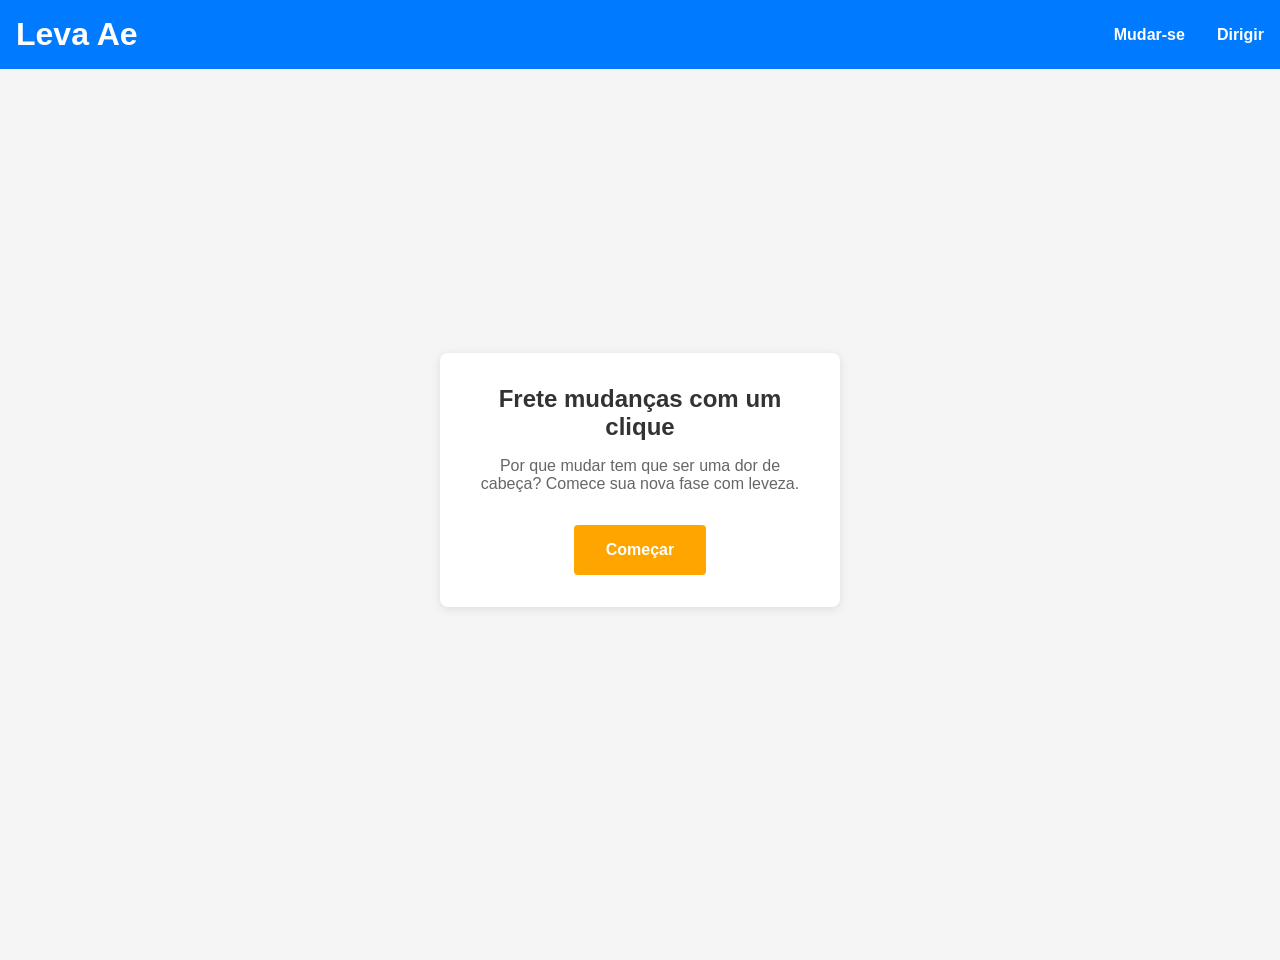
<file: src/Sistemas fretes/index.html>
<!DOCTYPE html>
<html lang="pt-BR">
<head>    <meta charset="UTF-8">
    <meta name="viewport" content="width=device-width, initial-scale=1.0">
    <title>Leva Ae</title>
    <link rel="stylesheet" href="./style.css">
    <link rel="stylesheet" href="https://cdnjs.cloudflare.com/ajax/libs/font-awesome/6.0.0/css/all.min.css">
</head>
<body>
    <header class="header">
        <h1>Leva Ae</h1>
        <nav class="header-nav">
            <ul>
                <li><a href="#">Mudar-se</a></li>
                <li><a href="#">Dirigir</a></li>
            </ul>
        </nav>
    </header>

    <main id="initial-screen">
        <div class="container">
            <h2>Frete mudanças com um clique</h2>
            <p class="subtitle">Por que mudar tem que ser uma dor de cabeça? Comece sua nova fase com leveza.</p>
            <button class="start-button" onclick="navigateToLogin()">Começar</button>
        </div>    </main>

    <script src="./script.js" defer></script>
</body>
</html>
</file>
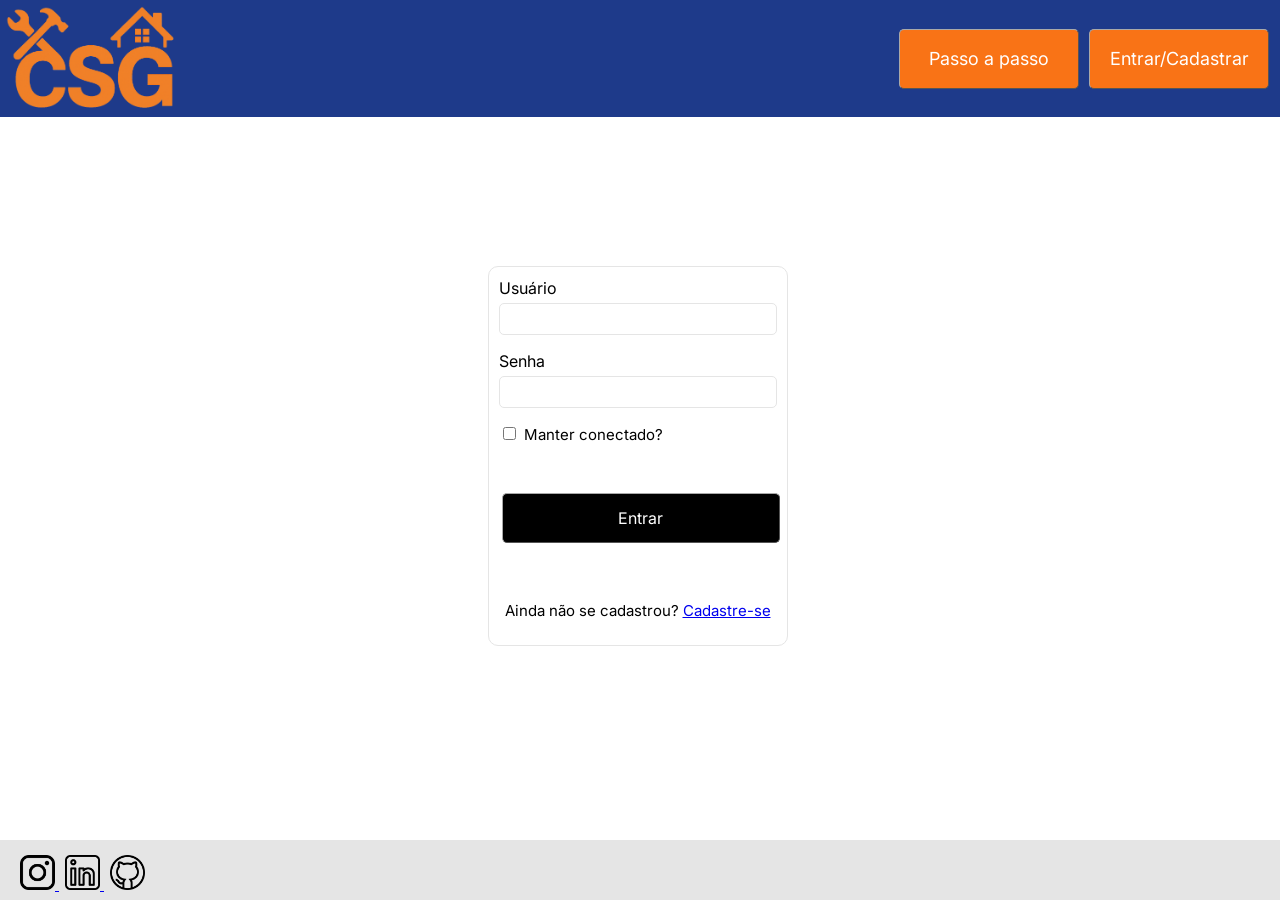
<file: src/index/login/index.html>
<!DOCTYPE html>
<html lang="en">

<head>
    <meta charset="UTF-8">
    <meta name="viewport" content="width=device-width, initial-scale=1.0">
    <title>Minha aplicação</title>
    <link rel="stylesheet" href="https://maxcdn.bootstrapcdn.com/bootstrap/4.0.0/css/bootstrap.min.css" integrity="sha384-Gn5384xqQ1aoWXA+058RXPxPg6fy4IWvTNh0E263XmFcJlSAwiGgFAW/dAiS6JXm" crossorigin="anonymous">
    <script src="login.js"></script>
    <script>
        // Verifica se o usuário já esta logado e se negativo, redireciona para tela de login        
        if (!usuarioCorrente.login) {
            window.location.href = LOGIN_URL;
        }

        function exibeUsuarios() {
            
            // Popula a tabela com os registros do banco de dados
            let listaUsuarios = '';
            for (i = 0; i < db_usuarios.usuarios.length; i++) {
                let usuario = db_usuarios.usuarios[i];
                listaUsuarios += `<tr><td scope="row">${usuario.nome}</td><td>${usuario.login}</td><td>${usuario.email}</td></tr>`;
            }

            // Substitui as linhas do corpo da tabela
            document.getElementById("table-usuarios").innerHTML = listaUsuarios

        }

        function initPage() {

            // Associa a função de logout ao botão
            document.getElementById('btn_logout').addEventListener('click', logoutUser);

            // Informa o nome do usuário logado
            document.getElementById('nomeUsuario').innerHTML = usuarioCorrente.nome;

            // Lista os usuários 
            exibeUsuarios ();
        }

        // Associa ao evento de carga da página a função para verificar se o usuário está logado
        window.addEventListener('load', initPage);
    </script>

</head>

<body>
    <h1>Olá <span id="nomeUsuario">, seja bem-vindo!</span></h1>
    <button id="btn_logout">Efetuar Logout</button>

    <div class="container">
        <div class="row">
            <div class="col-sm-12">
                <table id="grid-usuarios" class="table table-striped">
                    <thead>
                        <tr>
                            <th scope="col">Nome</th>
                            <th scope="col">login</th>
                            <th scope="col">E-mail</th>
                        </tr>
                    </thead>
                    <tbody id="table-usuarios">
                        <tr>
                            <td></td>
                            <td></td>
                            <td></td>
                        </tr>
                    </tbody>
                </table>
            </div>
        </div>
    </div>

    <script src="https://code.jquery.com/jquery-3.2.1.slim.min.js" integrity="sha384-KJ3o2DKtIkvYIK3UENzmM7KCkRr/rE9/Qpg6aAZGJwFDMVNA/GpGFF93hXpG5KkN" crossorigin="anonymous"></script>
    <script src="https://cdnjs.cloudflare.com/ajax/libs/popper.js/1.12.9/umd/popper.min.js" integrity="sha384-ApNbgh9B+Y1QKtv3Rn7W3mgPxhU9K/ScQsAP7hUibX39j7fakFPskvXusvfa0b4Q" crossorigin="anonymous"></script>
    <script src="https://maxcdn.bootstrapcdn.com/bootstrap/4.0.0/js/bootstrap.min.js" integrity="sha384-JZR6Spejh4U02d8jOt6vLEHfe/JQGiRRSQQxSfFWpi1MquVdAyjUar5+76PVCmYl" crossorigin="anonymous"></script>    
</body>

</html>
</file>
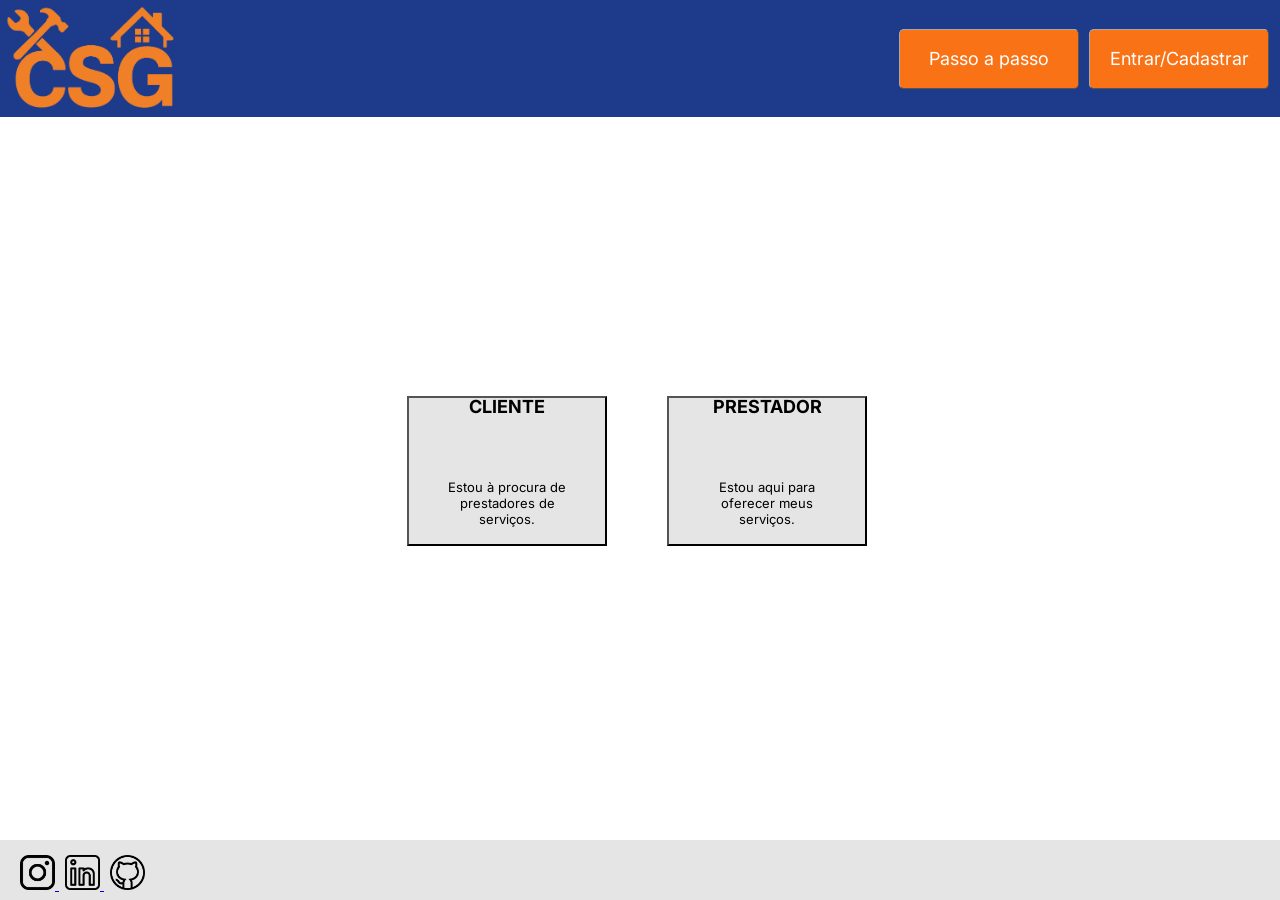
<file: src/index/tipo-cadastro.html>
<!DOCTYPE html>
<html lang="en">
<head>
    <meta charset="UTF-8">
    <meta name="viewport" content="width=device-width, initial-scale=1.0">
    <title>CSG - Termos e Política</title>
    <link rel="stylesheet" href="style.css">
    <link rel="stylesheet" href="https://fonts.googleapis.com/css?family=Inter">
    <style>
        * {font-family: "Inter", sans-serif;}
    </style>
</head>

<body>

<header class="cabecalho">
    <div class="logo">
        <a href="/src/index/content/home.html">
        <img id="logo" width="180" height="113" src="/src/index/imgs/logo.png">
        </a>
    </div>
    <div class="botoes">
        <button id="btncab1" type="button" class="btn" onclick="document.location='/src/index/content/tutorial.html'">Passo a passo</button>
        <button id="btncab2" type="button" class="btn" onclick="document.location='/src/index/login/login.html'">Entrar/Cadastrar</button>        
    </div>
</header>

<main class="tipo-cadastro-content">
<div class=""></div>
    <div class="tipo-cadastro-wrapper"> 
        <button id="btn-tipo-cliente" type="button" class="btn-tipo" onclick="document.location='/src/index/login/cadastro-usuario.html'">
            <b>CLIENTE</b><br>
            <br>
            <span id="span-tipo-cadastro">Estou à procura de prestadores de serviços.</span>
        </button>
        <button id="btn-tipo-cliente" type="button" class="btn-tipo" onclick="document.location='/src/index/prestadores/cadastro-prestador.html'">
            <b>PRESTADOR</b><br>
            <br>
            <span id="span-tipo-cadastro">Estou aqui para oferecer meus serviços.</span>
        </button>
    </div>
<div class=""></div>
</main>

<footer class="rodape">
    <div class="icn_rodape">
        <a href="https://www.instagram.com/">
        <img id="icnrod1" width="35" height="35" src="imgs/instagram_icn.png">
        </a>
        <a href="https://br.linkedin.com/">
        <img id="icnrod2" width="35" height="35" src="imgs/linkedin_icn.png">
        </a>
        <a href="https://github.com/ICEI-PUC-Minas-PMV-SI/pmv-si-2025-1-pe1-t5-g5-turma5/tree/main">
        <img id="icnrod3" width="35" height="35" src="imgs/github_icn.png">
        </a>
    </div>
</footer>

</body>

</html>
</file>
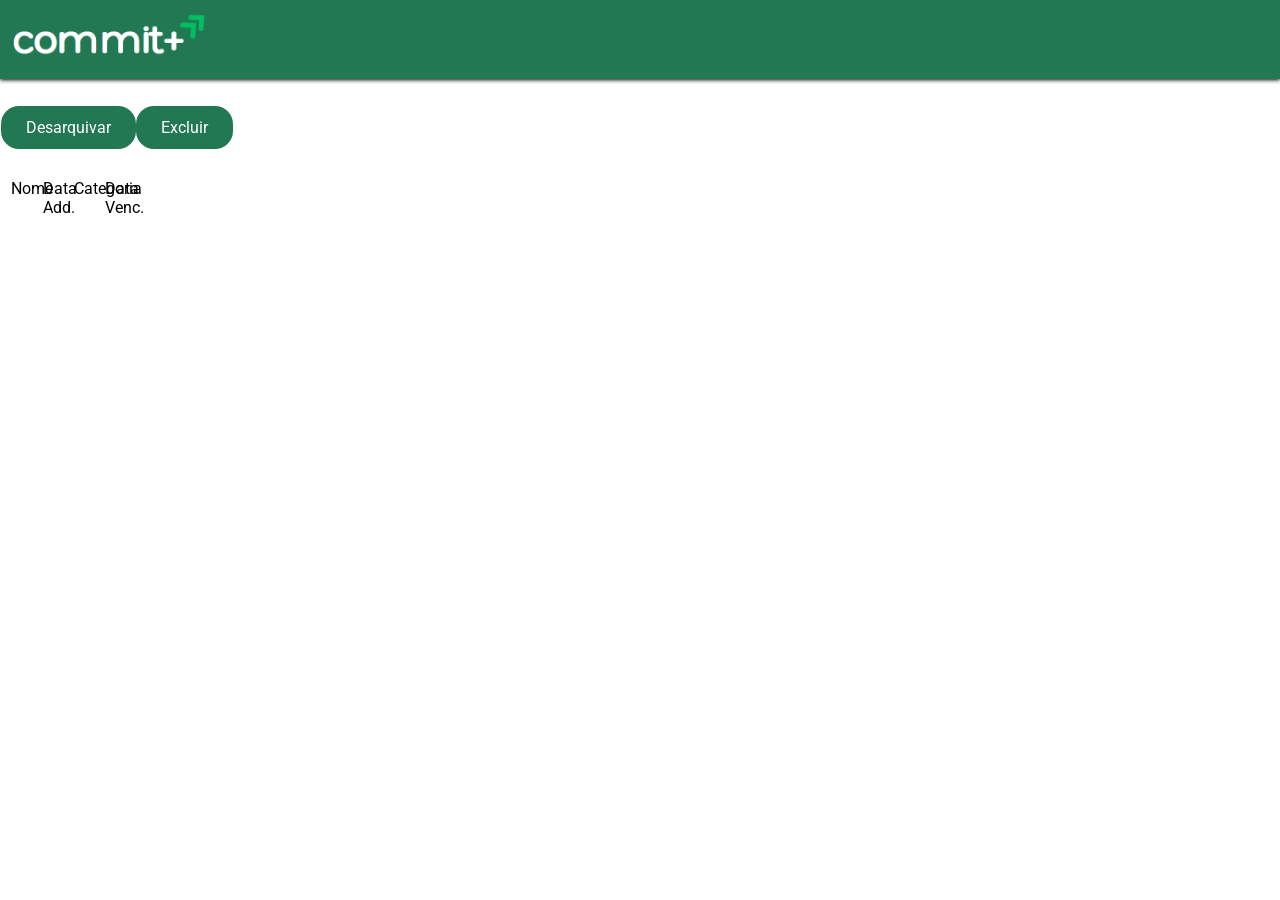
<file: src/pages/arquivado.html>
<!DOCTYPE html>
<html lang="EN">
<head>
    <meta charset="UTF-8">
    <meta name="viewport" content="width=device-width, initial-scale=1.0">
    <link rel="stylesheet" href="https://fonts.googleapis.com/css?family=Roboto">
    <link rel="stylesheet" href="../styles/arquivado.css">
    <link rel="stylesheet" href="../styles/styles.css">
    <link rel="stylesheet" href="https://fonts.googleapis.com/css?family=Roboto">
    <link rel="stylesheet" href="https://fonts.googleapis.com/css2?family=Material+Symbols+Outlined">
    <link rel="icon" type="image/x-icon" href="../../docs/img/Icone.png">
</head>
    <body>
        <header>
            <img src="../../docs/img/Logo.png" id="logo">
        </header>
        <div id="conteudo">
            <sidebar id="barraLateral">
                <a href="">
                    <div class="item-barra">
                        <i class="material-symbols-outlined">
                            home
                        </i> Menu Inicial
                    </div>
                </a>
            </sidebar>
        <main id="principal">
            <div id="barraBotoes">
                <div id="barra-1">
                    <button id="btnUnarchive" class="btn">Desarquivar</button>
                </div>
                <button id="btnDelete" class="btn">Excluir</button>
            </div>
            <div>
                <div id="cabecalhoArquivados">
                    <div class="nodoTexto">Nome</div>
                    <div class="nodoTexto">Data Add.</div>
                    <div class="nodoTexto">Categoria</div>
                    <div class="nodoTexto">Data Venc.</div>
                </div>
            </main>
        </div>
    </body>
</html>
</file>
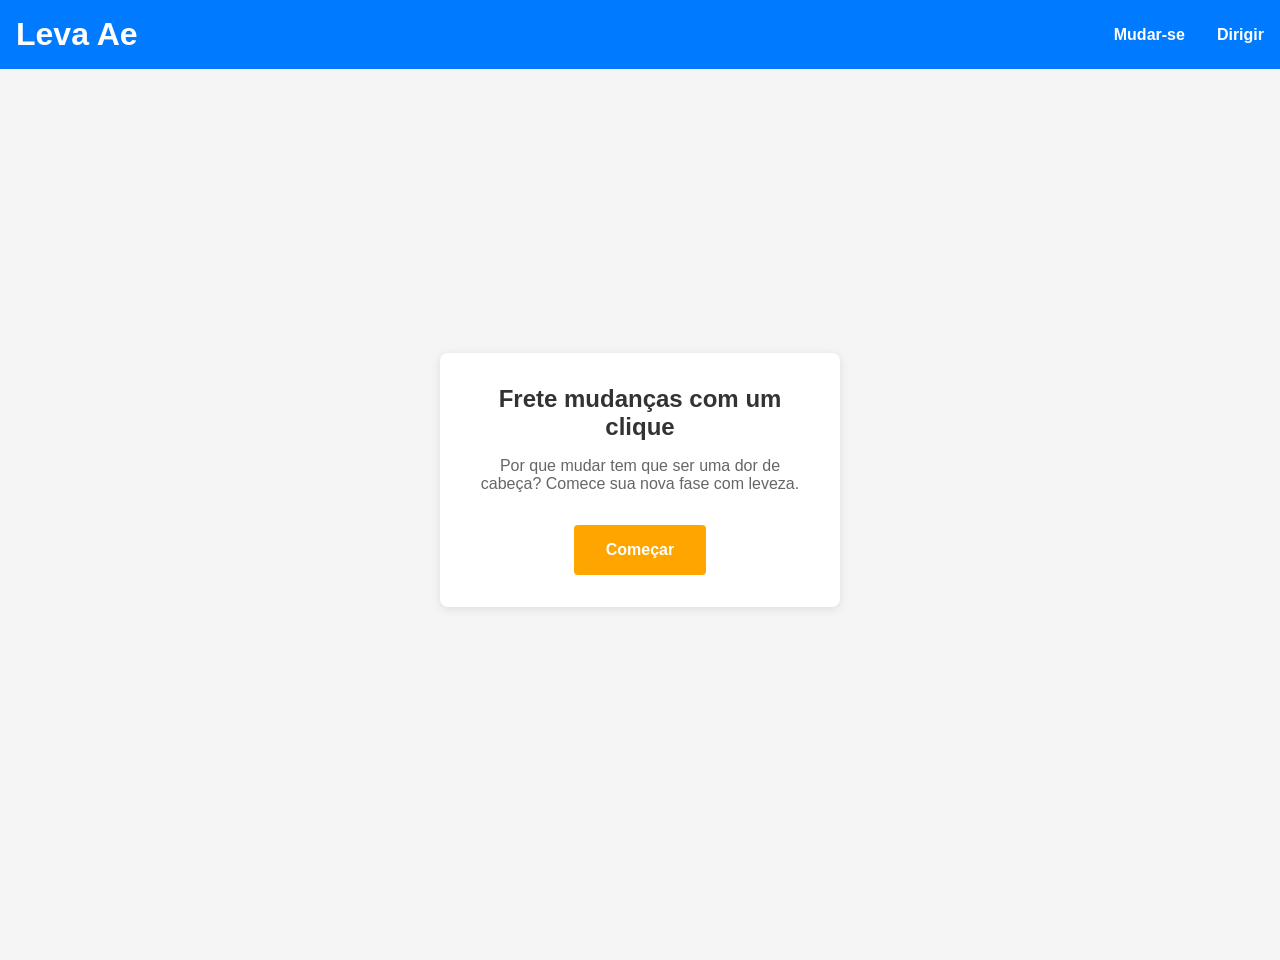
<file: src/Sistemas fretes/client-area.html>
<!DOCTYPE html>
<html lang="pt-BR">

<head>
    <meta charset="UTF-8">
    <meta name="viewport" content="width=device-width, initial-scale=1.0">
    <title>Área do Cliente - Leva Ae</title>
    <link rel="stylesheet" href="./style.css">
    <link rel="stylesheet" href="./client-area.css">
    <!-- Font Awesome para ícones -->
    <link rel="stylesheet" href="https://cdnjs.cloudflare.com/ajax/libs/font-awesome/6.0.0/css/all.min.css">
    <link rel="stylesheet" href="https://fonts.googleapis.com/icon?family=Material+Icons">
    <link rel="stylesheet"
        href="https://fonts.googleapis.com/css2?family=Material+Symbols+Outlined:opsz,wght,FILL,GRAD@20..48,100..700,0..1,-50..200" />
    <link rel="stylesheet"
        href="https://fonts.googleapis.com/css2?family=Material+Symbols+Rounded:opsz,wght,FILL,GRAD@20..48,100..700,0..1,-50..200" />
    <link href="https://cdn.jsdelivr.net/npm/bootstrap@5.3.3/dist/css/bootstrap.min.css" rel="stylesheet">
    <script src="./client-area.js" defer></script>
    <script src="https://code.jquery.com/jquery-3.7.1.min.js"></script>
</head>

<body class="client-area">
    <!-- Cabeçalho com logo e botão de logout -->
    <header class="header">
        <h1>Leva Ae</h1>
        <button onclick="logout()" class="logout-btn">
            <i class="fas fa-sign-out-alt"></i> Sair
        </button>
    </header>

    <div class="client-container">
        <!-- Menu lateral -->
        <nav class="sidebar">
            <ul>
                <li>
                    <a href="#" class="active" onclick="showSection('request-freight')">
                        <i class="fas fa-truck"></i> Solicitar Frete
                    </a>
                </li>
                <li>
                    <a href="#" onclick="showSection('my-freights')">
                        <i class="fas fa-list"></i> Meus Fretes
                    </a>
                </li>
                <li>
                    <a href="#" onclick="showSection('my-profile')">
                        <i class="fas fa-user"></i> Meu Perfil
                    </a>
                </li>
            </ul>
        </nav>

        <!-- Conteúdo principal -->
        <main class="main-content">
            <!-- Seção de Solicitar Frete -->
            <section id="request-freight" class="content-section">
                <form id="freight-form" onsubmit="submitFreight(event)">
                    <div class="container bg-white">
                        <div class="d-flex justify-content-between align-items-center">
                            <div class="text-start p-2">
                                <h1 class="text-primary fw-bold">Solicitar Frete</h1>
                                <p class="text-secondary">Aqui você informará seus dados e do frete que deseja.</p>
                            </div>
                            <div class="d-flex align-content-top justify-content-center">
                                <button type="submit"
                                    class="btn btn-success fw-bold d-flex align-items-center px-3 py-2 me-2">
                                    <span class="material-icons me-1">
                                        real_estate_agent
                                    </span>
                                    Solicitar
                                </button>
                                <button type="button"
                                    class="btn btn-danger fw-bold d-flex align-items-center limparBtn">
                                    <span class="material-icons me-1">
                                        delete
                                    </span>
                                    Limpar
                                </button>
                            </div>
                        </div>
                        <div class="row p-1">
                            <div class="col-3 ps-2 pe-1 py-1">
                                <div class="form-floating">
                                    <input id="cliente" type="text" class="form-control limpar" required>
                                    <label>Cliente</label>
                                </div>
                            </div>
                            <div class="col-3 1 p-1">
                                <div class="form-floating">
                                    <input id="contato" type="tel" class="form-control limpar" required>
                                    <label>Telefone</label>
                                </div>
                            </div>
                            <div class="col-2 1 p-1">
                                <div class="form-floating">
                                    <input id="data" type="date" class="form-control limpar" required>
                                    <label>Data desejada</label>
                                </div>
                            </div>
                            <div class="col-2 1 p-1">
                                <div class="form-floating">
                                    <input id="hora" type="time" class="form-control limpar" required>
                                    <label>Hora desejada</label>
                                </div>
                            </div>
                            <div class="col-2 1 pe-2 ps-1 py-1">
                                <div class="form-floating">
                                    <select class="form-select limpar" required>
                                        <option selected>Selecionar</option>
                                        <option value="1">Sim</option>
                                        <option value="0">Não</option>
                                    </select>
                                    <label>Frete acompanhado?</label>
                                </div>
                            </div>
                            <div class="col-12 p-2 py-1">
                                <div class="form-floating">
                                    <input id="descricao" type="text" class="form-control limpar" required>
                                    <label>Detalhes da carga</label>
                                </div>
                            </div>
                            <div class="col-6 ps-2 pe-1 py-1">
                                <div class="form-floating">
                                    <input id="origem" type="text" class="form-control limpar" required>
                                    <label>Endereço de origem</label>
                                </div>
                            </div>
                            <div class="col-6 pe-2 ps-1 py-1">
                                <div class="form-floating">
                                    <input id="destino" type="text" class="form-control limpar" required>
                                    <label>Endereço de entrega</label>
                                </div>
                            </div>
                        </div>
                    </div>
                </form>
            </section>
            <!-- Seção de Meus Fretes -->
            <section id="my-freights" class="content-section hidden">
                <div class="container">
                    <h2>Meus Fretes</h2>
                    <div id="freights-list">
                        <!-- Lista de fretes será preenchida via JavaScript -->
                    </div>
                </div>
            </section>
            <!-- Seção de Meu Perfil -->
            <section id="my-profile" class="content-section hidden">
                <div class="container">
                    <h2>Meu Perfil</h2>
                    <div id="profile-info">
                        <!-- Informações do perfil serão preenchidas via JavaScript -->
                    </div>
                </div>
            </section>
        </main>
    </div>
</body>

</html>
</file>
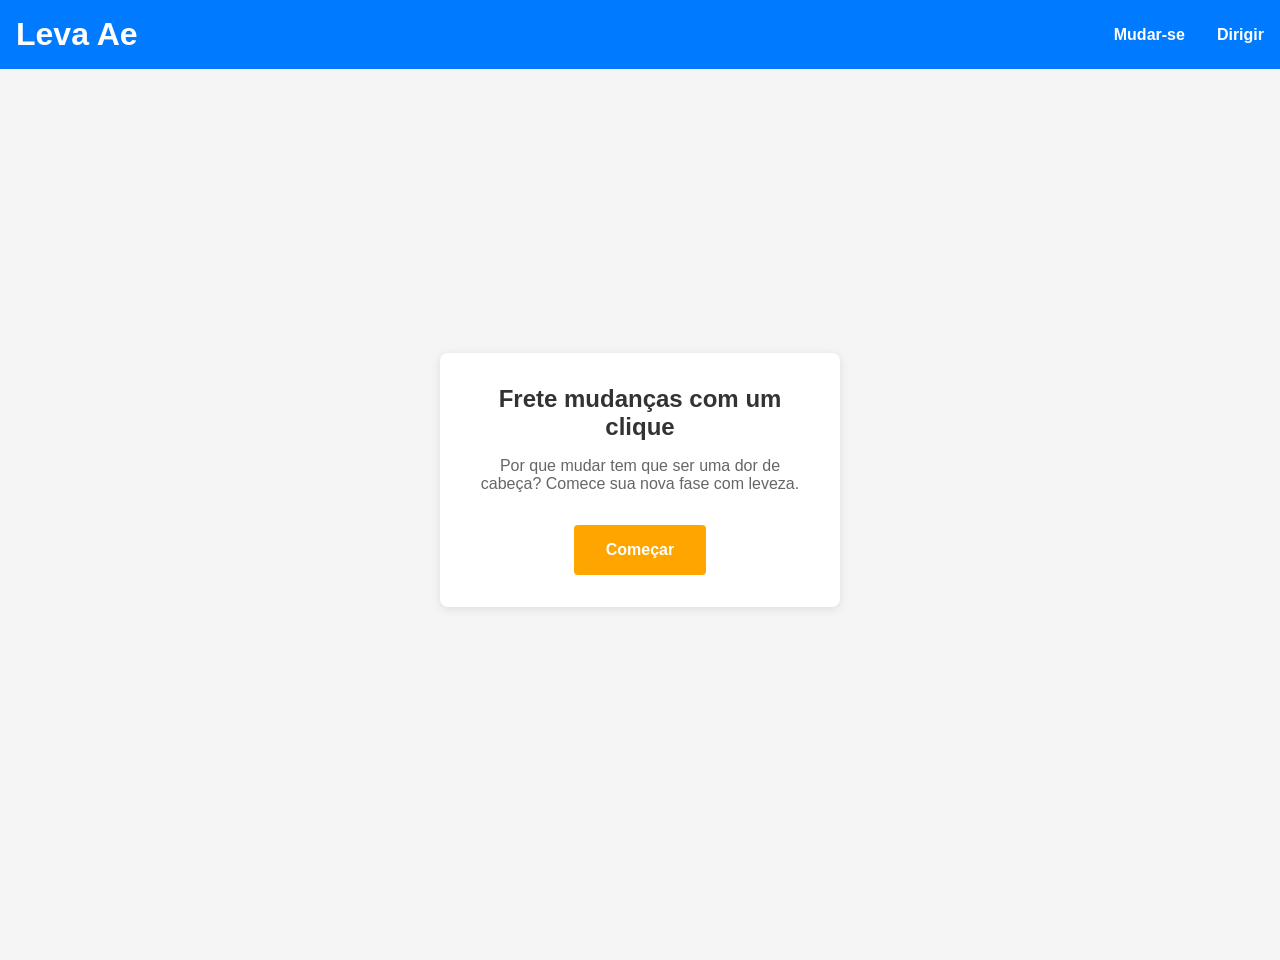
<file: src/Sistemas fretes/driver-area.html>
<!DOCTYPE html>
<html lang="pt-BR">
<head>
    <meta charset="UTF-8">
    <meta name="viewport" content="width=device-width, initial-scale=1.0">
    <title>Área do Motorista - Leva Ae</title>
    <link rel="stylesheet" href="style.css">
    <link rel="stylesheet" href="driver-area.css">
    <!-- Font Awesome para ícones -->
    <link rel="stylesheet" href="https://cdnjs.cloudflare.com/ajax/libs/font-awesome/6.0.0/css/all.min.css">
</head>
<body class="driver-area">
    <!-- Cabeçalho com logo e botão de logout -->
    <header class="header">
        <h1>Sistemas de fretes</h1>
        <button onclick="logout()" class="logout-btn">
            <i class="fas fa-sign-out-alt"></i> Sair
        </button>
    </header>

    <main class="driver-container">
        <!-- Informações do motorista -->
        <div class="driver-info">
            <h2>Área do Motorista</h2>
            <div class="welcome-message">
                <p id="driver-greeting"></p>
                <p id="vehicle-info"></p>
            </div>
        </div>

        <!-- Abas -->
        <div class="tabs">
            <button class="tab-btn active" onclick="switchTab('available')">Fretes disponíveis</button>
            <button class="tab-btn" onclick="switchTab('accepted')">Fretes aceitos</button>
            <button class="tab-btn" onclick="switchTab('profile')">Meu Perfil</button>
        </div>

        <!-- Conteúdo das abas -->
        <div id="available-freights" class="tab-content active">
            <div class="freights-list">
                <!-- Lista de fretes disponíveis será preenchida via JavaScript -->
            </div>
        </div>

        <div id="accepted-freights" class="tab-content">
            <div class="freights-list">
                <!-- Lista de fretes aceitos será preenchida via JavaScript -->
            </div>
        </div>

        <div id="profile-freights" class="tab-content">
            <div class="profile-info-driver">
                 <!-- Informações do perfil serão preenchidas via JavaScript -->
            </div>
        </div>
    </main>

    <script src="driver-area.js" defer></script>
</body>
</html>
</file>
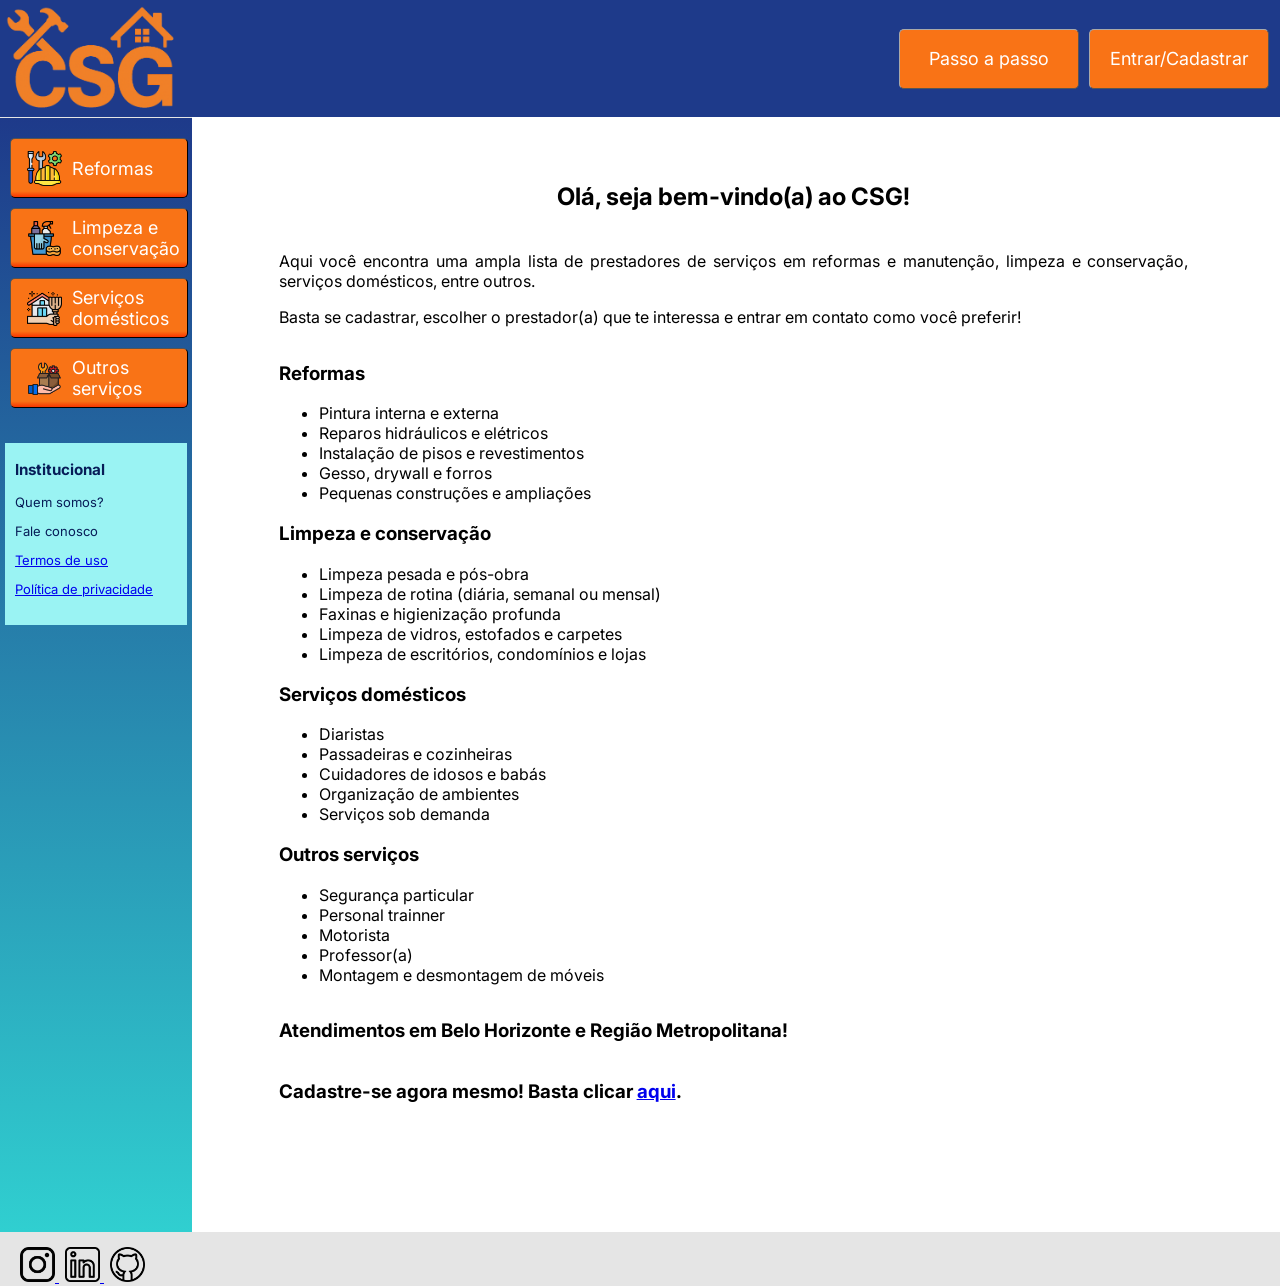
<file: src/index/content/home.html>
<!DOCTYPE html>
<html lang="en">

<head>
    <meta charset="UTF-8">
    <meta name="viewport" content="width=device-width, initial-scale=1.0">
    <title>CSG - Página inicial</title>
    <link rel="stylesheet" href="/src/index/style.css">
    <link rel="stylesheet" href="https://fonts.googleapis.com/css?family=Inter">

    <style>
        * {font-family: "Inter", sans-serif;}
    </style>

</head>

<body>

<header class="cabecalho">
    <div class="logo">
        <a href="/src/index/content/home.html">
        <img id="logo" width="180" height="113" src="/src/index/imgs/logo.png">
        </a>
    </div>
    <div class="botoes">
        <button id="btncab1" type="button" class="btn" onclick="document.location='/src/index/content/tutorial.html'">Passo a passo</button>
        <button id="btncab2" type="button" class="btn" onclick="document.location='/src/index/login/login.html'">Entrar/Cadastrar</button>
    </div>
</header>

<main class="home-content">
    <div class="menu_lateral">
        <aside id="menu">
            <button class="btnlat" id="btnlat1" type="button" class="btn" onclick="document.location='/src/index/content/home.html#reformas'">
            <img id="icn_lat" width="35" height="35" src="/src/index/imgs/icn_reformas.png">
                Reformas
            </button>
            <button class="btnlat" id="btnlat2" type="button" class="btn" onclick="document.location='/src/index/content/home.html#limpeza'">
            <img id="icn_lat" width="35" height="35" src="/src/index/imgs/icn_limpeza.png">
                Limpeza e conservação
            </button>
            <button class="btnlat" id="btnlat3" type="button" class="btn" onclick="document.location='/src/index/content/home.html#domesticos'">
            <img id="icn_lat" width="35" height="35" src="/src/index/imgs/icn_servicos.png">
                Serviços domésticos
            </button>
            <button class="btnlat" id="btnlat4" type="button" class="btn" onclick="document.location='/src/index/content/home.html#outros'">
            <img id="icn_lat" width="35" height="35" src="/src/index/imgs/icn_outros.png">
                Outros serviços
            </button>
        </aside>
        <div id="institucional"> 
            <h3>Institucional</h3>
            <p>Quem somos?</p>
            <p>Fale conosco</p>
            <p><a href="/src/index/content/termos.html">Termos de uso</a></p>
            <p><a href="/src/index/content/termos.html">Política de privacidade</a></p>
        </div>
    </div>

    <div class="home-wrapper">
        <div id="titulo_home">
            <h2>Olá, seja bem-vindo(a) ao CSG!</h2>
            <p>Aqui você encontra uma ampla lista de prestadores de serviços em reformas e manutenção, 
                limpeza e conservação, serviços domésticos, entre outros.</p>
            <p>Basta se cadastrar, escolher o prestador(a) que te interessa e entrar em contato como você preferir!</p>
        </div>
        <div id="lista-topicos">
            <div id="reformas">
            <h3>Reformas</h3>
            <ul>
                <li>Pintura interna e externa</li>
                <li>Reparos hidráulicos e elétricos</li>
                <li>Instalação de pisos e revestimentos</li>
                <li>Gesso, drywall e forros</li>
                <li>Pequenas construções e ampliações</li>
            </ul>
            </div>
            <div id="limpeza">
            <h3>Limpeza e conservação</h3>
            <ul>
                <li>Limpeza pesada e pós-obra</li>
                <li>Limpeza de rotina (diária, semanal ou mensal)</li>
                <li>Faxinas e higienização profunda</li>
                <li>Limpeza de vidros, estofados e carpetes</li>
                <li>Limpeza de escritórios, condomínios e lojas</li>
            </ul>
            </div>
            <div id="domesticos">
            <h3>Serviços domésticos</h3>
            <ul>
                <li>Diaristas</li>
                <li>Passadeiras e cozinheiras</li>
                <li>Cuidadores de idosos e babás</li>
                <li>Organização de ambientes</li>
                <li>Serviços sob demanda</li>
            </ul>
            </div>
            <div id="outros">
            <h3>Outros serviços</h3>
            <ul>
                <li>Segurança particular</li>
                <li>Personal trainner</li>
                <li>Motorista</li>
                <li>Professor(a)</li>
                <li>Montagem e desmontagem de móveis</li>
            </ul>
            </div>
        </div>
        <h3>Atendimentos em Belo Horizonte e Região Metropolitana!</h3>
        <h3>Cadastre-se agora mesmo! Basta clicar <a href="/src/index/tipo-cadastro.html"><b>aqui</b></a>.</h3>
    </div>

</main>

<footer class="rodape">
    <div class="icn_rodape">
        <a href="https://www.instagram.com/" target="_blank">
        <img id="icnrod1" width="35" height="35" src="/src/index/imgs/instagram_icn.png">
        </a>
        <a href="https://br.linkedin.com/" target="_blank">
        <img id="icnrod2" width="35" height="35" src="/src/index/imgs/linkedin_icn.png">
        </a>
        <a href="https://github.com/ICEI-PUC-Minas-PMV-SI/pmv-si-2025-1-pe1-t5-g5-turma5/tree/main" target="_blank">
        <img id="icnrod3" width="35" height="35" src="/src/index/imgs/github_icn.png">
        </a>
    </div>
</footer>

    <script src="https://code.jquery.com/jquery-3.2.1.slim.min.js" integrity="sha384-KJ3o2DKtIkvYIK3UENzmM7KCkRr/rE9/Qpg6aAZGJwFDMVNA/GpGFF93hXpG5KkN" crossorigin="anonymous"></script>
    <script src="https://cdnjs.cloudflare.com/ajax/libs/popper.js/1.12.9/umd/popper.min.js" integrity="sha384-ApNbgh9B+Y1QKtv3Rn7W3mgPxhU9K/ScQsAP7hUibX39j7fakFPskvXusvfa0b4Q" crossorigin="anonymous"></script>
    <script src="https://maxcdn.bootstrapcdn.com/bootstrap/4.0.0/js/bootstrap.min.js" integrity="sha384-JZR6Spejh4U02d8jOt6vLEHfe/JQGiRRSQQxSfFWpi1MquVdAyjUar5+76PVCmYl" crossorigin="anonymous"></script>    
</body>

</html>
</file>
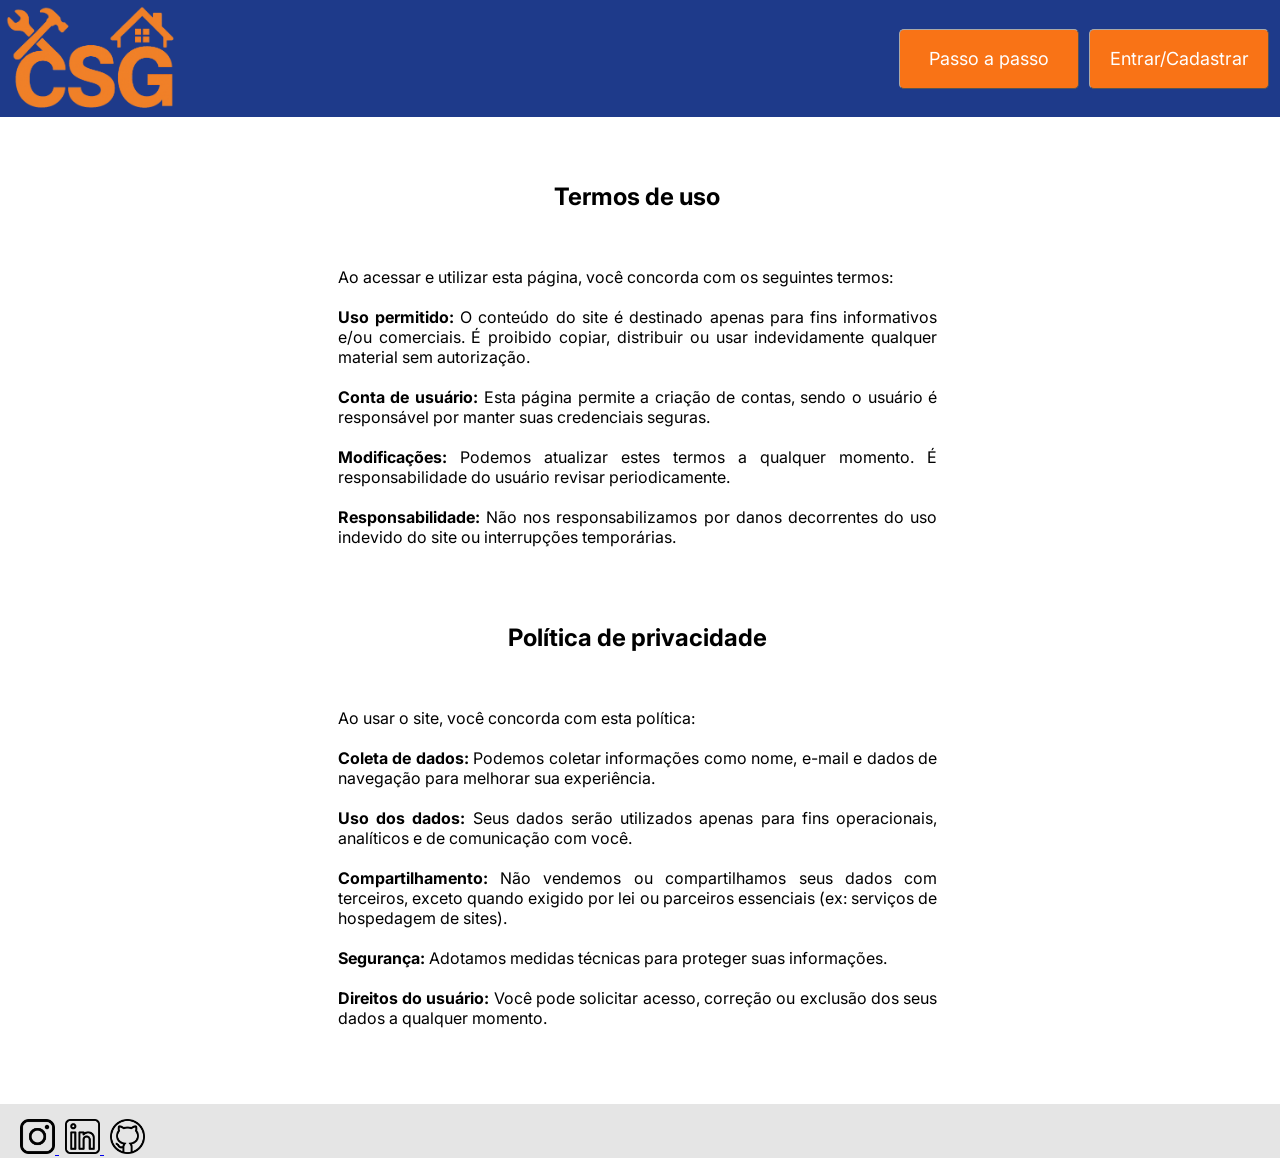
<file: src/index/content/termos.html>
<!DOCTYPE html>
<html lang="en">
<head>
    <meta charset="UTF-8">
    <meta name="viewport" content="width=device-width, initial-scale=1.0">
    <title>CSG - Termos e Política</title>
    <link rel="stylesheet" href="/src/index/style.css">
    <link rel="stylesheet" href="https://fonts.googleapis.com/css?family=Inter">
    <style>
        * {font-family: "Inter", sans-serif;}
    </style>
</head>

<body>

<header class="cabecalho">
    <div class="logo">
        <a href="home.html">
        <img id="logo" width="180" height="113" src="/src/index/imgs/logo.png">
        </a>
    </div>
    <div class="botoes">
        <button id="btncab1" type="button" class="btn" onclick="document.location='/src/index/content/tutorial.html'">Passo a passo</button>
        <button id="btncab2" type="button" class="btn" onclick="document.location='/src/index/login/login.html'">Entrar/Cadastrar</button>        
    </div>
</header>

<main class="termos-content">
<div class=""></div>
    <div class="termos-wrapper">        
    <h2>Termos de uso</h2>
        <p>
            Ao acessar e utilizar esta página, você concorda com os seguintes termos:<br>
            <br>
            <b>Uso permitido: </b> O conteúdo do site é destinado apenas para fins informativos e/ou comerciais. É proibido copiar, distribuir ou usar indevidamente qualquer material sem autorização.<br>
            <br>
            <b>Conta de usuário: </b> Esta página permite a criação de contas, sendo o usuário é responsável por manter suas credenciais seguras.<br>
            <br>
            <b>Modificações: </b> Podemos atualizar estes termos a qualquer momento. É responsabilidade do usuário revisar periodicamente.<br>
            <br>
            <b>Responsabilidade: </b> Não nos responsabilizamos por danos decorrentes do uso indevido do site ou interrupções temporárias.<br>            
        </p>
    <h2>Política de privacidade</h2>
        <p>
            Ao usar o site, você concorda com esta política:<br>
            <br>
            <b>Coleta de dados: </b> Podemos coletar informações como nome, e-mail e dados de navegação para melhorar sua experiência.<br>
            <br>
            <b>Uso dos dados: </b> Seus dados serão utilizados apenas para fins operacionais, analíticos e de comunicação com você.<br>
            <br>
            <b>Compartilhamento: </b> Não vendemos ou compartilhamos seus dados com terceiros, exceto quando exigido por lei ou parceiros essenciais (ex: serviços de hospedagem de sites).<br>
            <br>
            <b>Segurança: </b> Adotamos medidas técnicas para proteger suas informações.<br>
            <br>
            <b>Direitos do usuário: </b> Você pode solicitar acesso, correção ou exclusão dos seus dados a qualquer momento.<br>
            <br>
            <br>
        </p>        
    </div>
<div class=""></div>
</main>

<footer class="rodape">
    <div class="icn_rodape">
        <a href="https://www.instagram.com/" target="_blank">
        <img id="icnrod1" width="35" height="35" src="/src/index/imgs/instagram_icn.png">
        </a>
        <a href="https://br.linkedin.com/" target="_blank">
        <img id="icnrod2" width="35" height="35" src="/src/index/imgs/linkedin_icn.png">
        </a>
        <a href="https://github.com/ICEI-PUC-Minas-PMV-SI/pmv-si-2025-1-pe1-t5-g5-turma5/tree/main" target="_blank">
        <img id="icnrod3" width="35" height="35" src="/src/index/imgs/github_icn.png">
        </a>
    </div>
</footer>

</body>

</html>
</file>
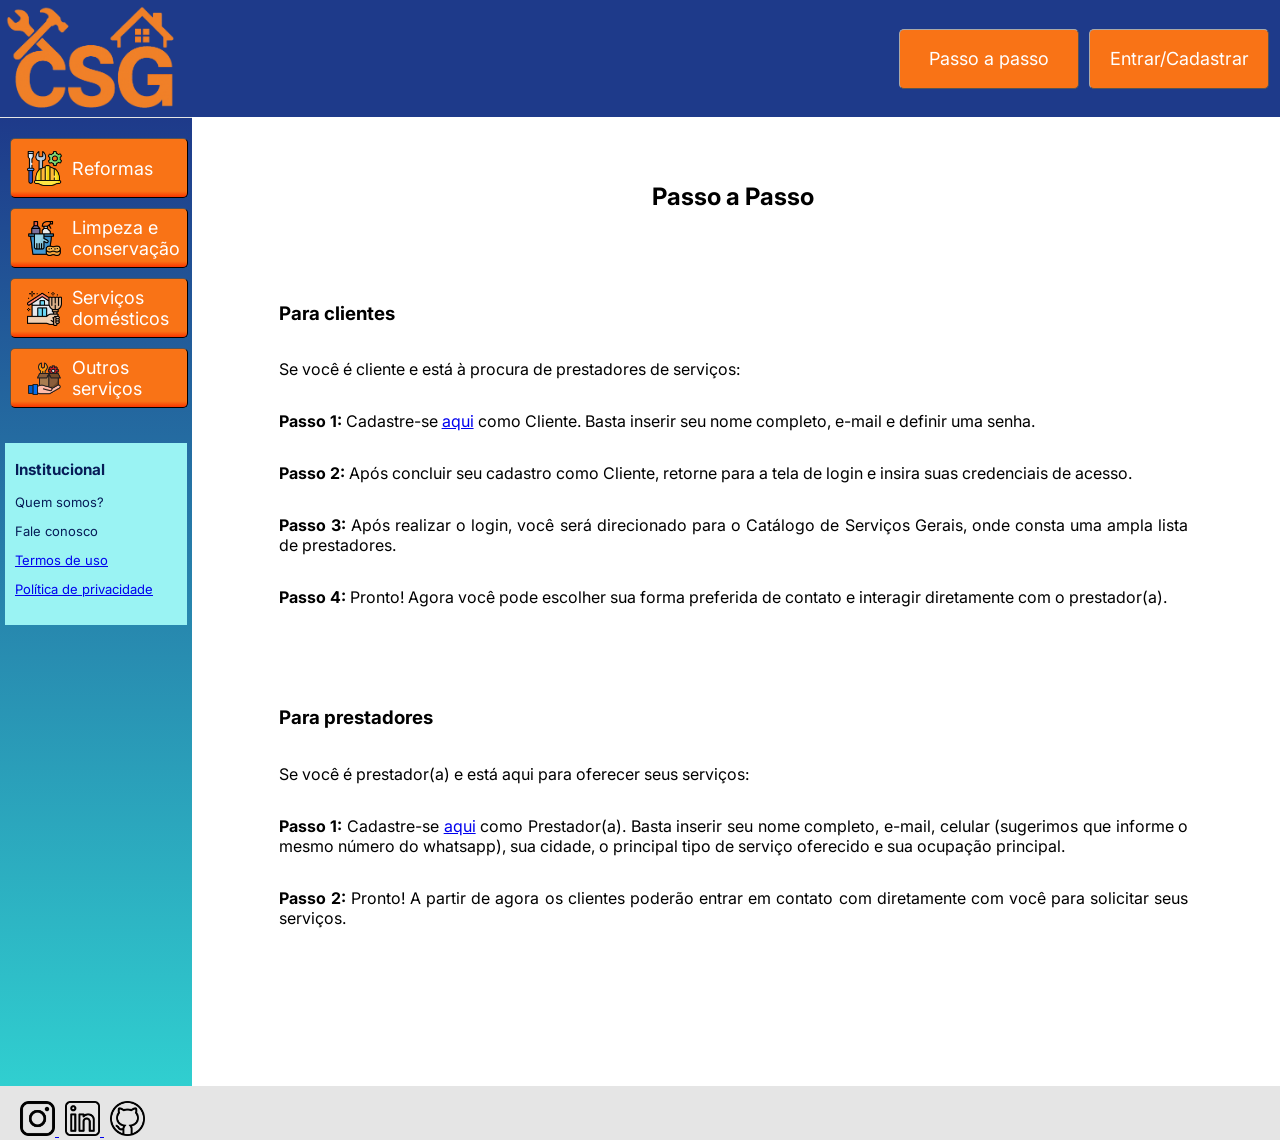
<file: src/index/content/tutorial.html>
<!DOCTYPE html>
<html lang="en">
<head>
    <meta charset="UTF-8">
    <meta name="viewport" content="width=device-width, initial-scale=1.0">
    <title>CSG - Passo a Passo</title>
    <link rel="stylesheet" href="/src/index/style.css">
    <link rel="stylesheet" href="https://fonts.googleapis.com/css?family=Inter">
    <style>
        * {font-family: "Inter", sans-serif;}
    </style>
</head>

<body>

<header class="cabecalho">
    <div class="logo">
        <a href="home.html">
        <img id="logo" width="180" height="113" src="/src/index/imgs/logo.png">
        </a>
    </div>
    <div class="botoes">
        <button id="btncab1" type="button" class="btn" onclick="document.location='/src/index/content/tutorial.html'">Passo a passo</button>
        <button id="btncab2" type="button" class="btn" onclick="document.location='/src/index/login/login.html'">Entrar/Cadastrar</button>        
    </div>
</header>

<main class="home-content">
    <div class="menu_lateral">
        <aside id="menu">
            <button class="btnlat" id="btnlat1" type="button" class="btn" onclick="document.location='/src/index/content/home.html#reformas'">
            <img id="icn_lat" width="35" height="35" src="/src/index/imgs/icn_reformas.png">
                Reformas
            </button>
            <button class="btnlat" id="btnlat2" type="button" class="btn" onclick="document.location='/src/index/content/home.html#limpeza'">
            <img id="icn_lat" width="35" height="35" src="/src/index/imgs/icn_limpeza.png">
                Limpeza e conservação
            </button>
            <button class="btnlat" id="btnlat3" type="button" class="btn" onclick="document.location='/src/index/content/home.html#domesticos'">
            <img id="icn_lat" width="35" height="35" src="/src/index/imgs/icn_servicos.png">
                Serviços domésticos
            </button>
            <button class="btnlat" id="btnlat4" type="button" class="btn" onclick="document.location='/src/index/content/home.html#outros'">
            <img id="icn_lat" width="35" height="35" src="/src/index/imgs/icn_outros.png">
                Outros serviços
            </button>
        </aside>
        <div id="institucional"> 
            <h3>Institucional</h3>
            <p>Quem somos?</p>
            <p>Fale conosco</p>
            <p><a href="/src/index/content/termos.html">Termos de uso</a></p>
            <p><a href="/src/index/content/termos.html">Política de privacidade</a></p>
        </div>
    </div>
    <div class="home-wrapper">
        <h2>Passo a Passo</h2>
        <p>
            <h3>Para clientes</h3>
            <p>Se você é cliente e está à procura de prestadores de serviços:</p>            
            <p><b>Passo 1:</b> Cadastre-se <a href="/src/index/login/cadastro-usuario.html">aqui</a> como Cliente. Basta inserir seu nome completo, e-mail e definir uma senha.</p>
            <p><b>Passo 2: </b> Após concluir seu cadastro como Cliente, retorne para a tela de login e insira suas credenciais de acesso.</p>
            <p><b>Passo 3: </b> Após realizar o login, você será direcionado para o Catálogo de Serviços Gerais, onde consta uma ampla lista de prestadores.</p>
            <p><b>Passo 4: </b> Pronto! Agora você pode escolher sua forma preferida de contato e interagir diretamente com o prestador(a).</p>
        </p>
        <p>
            <h3>Para prestadores</h3>
            <p>Se você é prestador(a) e está aqui para oferecer seus serviços:</p>
            <p><b>Passo 1: </b> Cadastre-se <a href="/src/index/prestadores/cadastro-prestador.html">aqui</a> como Prestador(a). Basta inserir seu nome completo, e-mail, celular (sugerimos que informe o mesmo número do whatsapp), sua cidade, o principal tipo de serviço oferecido e sua ocupação principal.</p>
            <p><b>Passo 2: </b> Pronto! A partir de agora os clientes poderão entrar em contato com diretamente com você para solicitar seus serviços.</p>
        </p>
    </div>
</main>

<footer class="rodape">
    <div class="icn_rodape">
        <a href="https://www.instagram.com/" target="_blank">
        <img id="icnrod1" width="35" height="35" src="/src/index/imgs/instagram_icn.png">
        </a>
        <a href="https://br.linkedin.com/" target="_blank">
        <img id="icnrod2" width="35" height="35" src="/src/index/imgs/linkedin_icn.png">
        </a>
        <a href="https://github.com/ICEI-PUC-Minas-PMV-SI/pmv-si-2025-1-pe1-t5-g5-turma5/tree/main" target="_blank">
        <img id="icnrod3" width="35" height="35" src="/src/index/imgs/github_icn.png">
        </a>
    </div>
</footer>

</body>

</html>
</file>
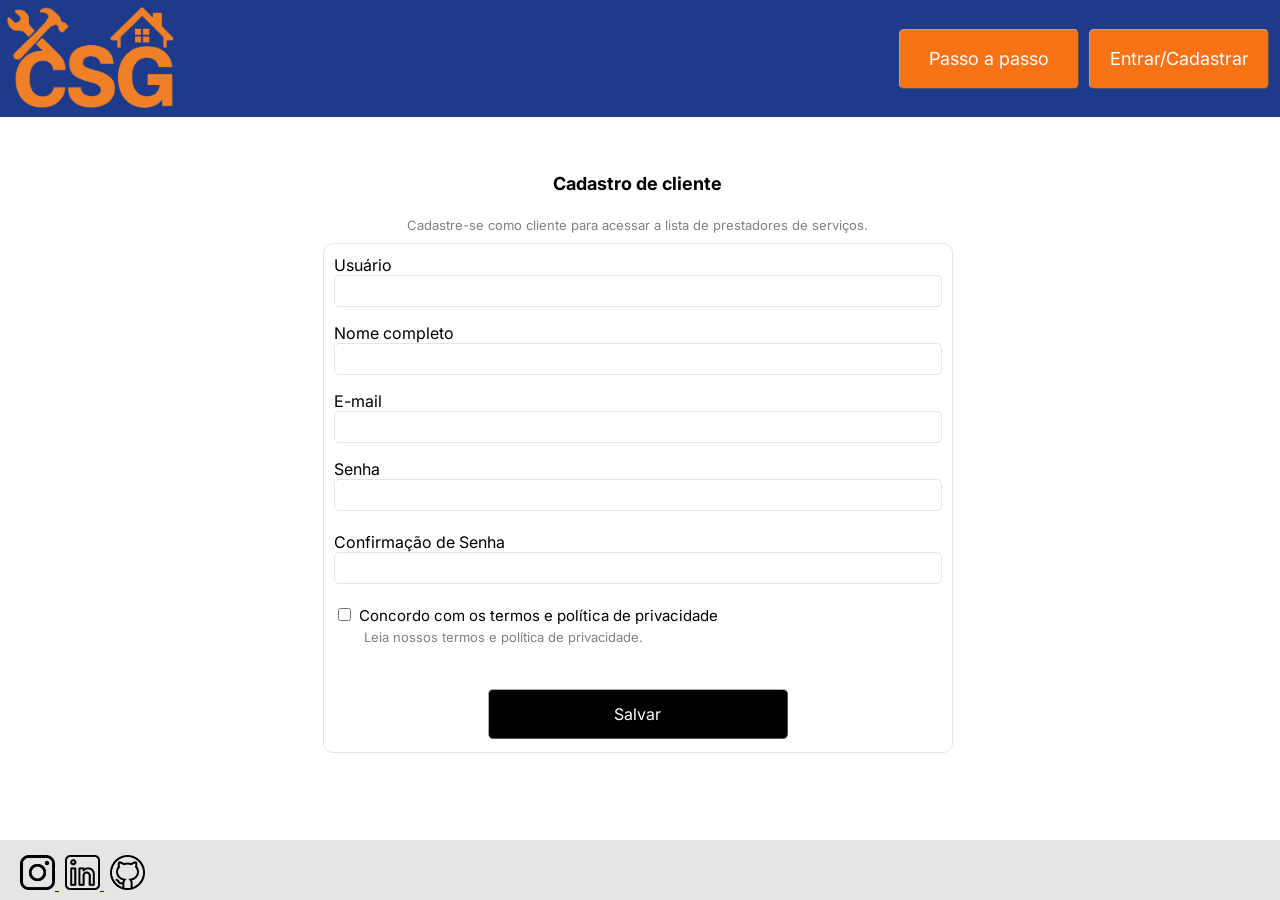
<file: src/index/login/cadastro-usuario.html>
<!DOCTYPE html>
<html lang="en">

<head>
	<meta charset="UTF-8">
	<meta name="viewport" content="width=device-width, initial-scale=1.0">
	<title>CSG - Cadastro de Cliente</title>
<!--	<link rel="stylesheet" href="https://maxcdn.bootstrapcdn.com/bootstrap/4.0.0/css/bootstrap.min.css" integrity="sha384-Gn5384xqQ1aoWXA+058RXPxPg6fy4IWvTNh0E263XmFcJlSAwiGgFAW/dAiS6JXm"
	 crossorigin="anonymous"> -->
    <link rel="stylesheet" href="/src/index/style.css">
    <link rel="stylesheet" href="https://fonts.googleapis.com/css?family=Inter">
    <style>
        * {font-family: "Inter", sans-serif;}
    </style>
</head>

<body>

<header class="cabecalho">
    <div class="logo">
        <a href="/src/index/content/home.html">
        <img id="logo" width="180" height="113" src="/src/index/imgs/logo.png">
        </a>
    </div>
    <div class="botoes">
        <button id="btncab1" type="button" class="btn" onclick="document.location='/src/index/content/tutorial.html'">Passo a passo</button>
        <button id="btncab2" type="button" class="btn" onclick="document.location='/src/index/login/login.html'">Entrar/Cadastrar</button>
    </div>
</header>

<main class="cadastro-content">
<div class=""></div>
<div id="login" class="cadastro-wrapper">

    <h4><b>Cadastro de cliente</b></h4>
    <span>Cadastre-se como cliente para acessar a lista de prestadores de serviços.</span>

    <form id="login-form" class="form" method="post" onsubmit="loginUser (this)">
        <div class="form-group">
            <label for="login" class="text-info">Usuário</label><br>
            <input type="text" name="txt_login" id="txt_login" class="form-control" required>
        </div>
        <div class="form-group">
            <label for="nome" class="text-info">Nome completo</label><br>
            <input type="text" name="txt_nome" id="txt_nome" class="form-control" required>
        </div>
        <div class="form-group">
            <label for="email" class="text-info">E-mail</label><br>
            <input type="email" name="txt_email" id="txt_email" class="form-control" required>
        </div>
        <div class="form-group">
            <label for="senha" class="text-info">Senha</label><br>
            <input type="password" name="txt_senha" id="txt_senha" class="form-control" required>
        </div>
        <div class="form-group">
            <label for="senha2" class="text-info">Confirmação de Senha</label><br>
            <input type="password" name="txt_senha2" id="txt_senha2" class="form-control" required>
        </div>
        <div>
            <input required type="checkbox" name="checkbox-aceite" id="checkbox-aceite" required>
            <label for="checkbox-aceite" class="checkbox-form">Concordo com os termos e política de privacidade</label><br>
            <span id="span-termos">Leia nossos termos e política de privacidade.</span>
        </div>
        <div id="botao-salvar">
            <button type="button" id="btn_salvar" class="btn btn-info">Salvar</button>
        </div>
    </form>
</div>    
<div class=""></div>
</main>

    <script src="login.js"></script>
    <script>
        
        // Declara uma função para processar o formulário de login
        function processaFormLogin (event) {                
                // Cancela a submissão do formulário para tratar sem fazer refresh da tela
                event.preventDefault ();

                // Obtem os dados de login e senha a partir do formulário de login
                var username = document.getElementById('username').value;
                var password = document.getElementById('password').value;

                // Valida login e se estiver ok, redireciona para tela inicial da aplicação
                resultadoLogin = loginUser (username, password);
                if (resultadoLogin) {
                    window.location.href = '/src/index/prestadores/lista-contatos.html';
                }
                else { // Se login falhou, avisa ao usuário
                    alert ('Usuário ou senha incorretos');
                }
        }

        function salvaLogin (event) {
            // Cancela a submissão do formulário para tratar sem fazer refresh da tela
            event.preventDefault ();

            // Obtem os dados do formulário
            let login  = document.getElementById('txt_login').value;
            let nome   = document.getElementById('txt_nome').value;
            let email  = document.getElementById('txt_email').value;
            let senha  = document.getElementById('txt_senha').value;
            let senha2 = document.getElementById('txt_senha2').value;
            const aceite = document.getElementById('checkbox-aceite').checked;
            if (senha != senha2) {
                alert ('As senhas informadas não conferem.');
                return
            }
            
            if (!login || nome.length < 5 || email.length < 5 || !email.includes('@')) {
                alert('Preencha o formulário corretamente.');
                return;
            }

            if (!aceite){
                alert('Você deve aceitar os termos de uso.')
                return;
            }
    
            // Adiciona o usuário no banco de dados
            addUser (nome, login, senha, email);
            alert ('Usuário salvo com sucesso. Retorne para a tela de login.');

            // Oculta a div modal do login
            //document.getElementById ('loginModal').style.display = 'none';
            $('#loginModal').modal('hide');
        }

        // Associa a funçao processaFormLogin  formulário adicionado um manipulador do evento submit
        document.getElementById ('login-form').addEventListener ('submit', processaFormLogin);


        // Associar salvamento ao botao
        document.getElementById ('btn_salvar').addEventListener ('click', salvaLogin);        
    </script>

    <script src="https://code.jquery.com/jquery-3.2.1.slim.min.js" integrity="sha384-KJ3o2DKtIkvYIK3UENzmM7KCkRr/rE9/Qpg6aAZGJwFDMVNA/GpGFF93hXpG5KkN" crossorigin="anonymous"></script>
    <script src="https://cdnjs.cloudflare.com/ajax/libs/popper.js/1.12.9/umd/popper.min.js" integrity="sha384-ApNbgh9B+Y1QKtv3Rn7W3mgPxhU9K/ScQsAP7hUibX39j7fakFPskvXusvfa0b4Q" crossorigin="anonymous"></script>
    <script src="https://maxcdn.bootstrapcdn.com/bootstrap/4.0.0/js/bootstrap.min.js" integrity="sha384-JZR6Spejh4U02d8jOt6vLEHfe/JQGiRRSQQxSfFWpi1MquVdAyjUar5+76PVCmYl" crossorigin="anonymous"></script>    

<footer class="rodape">
    <div class="icn_rodape">
        <a href="https://www.instagram.com/" target="_blank">
        <img id="icnrod1" width="35" height="35" src="/src/index/imgs/instagram_icn.png">
        </a>
        <a href="https://br.linkedin.com/" target="_blank">
        <img id="icnrod2" width="35" height="35" src="/src/index/imgs/linkedin_icn.png">
        </a>
        <a href="https://github.com/ICEI-PUC-Minas-PMV-SI/pmv-si-2025-1-pe1-t5-g5-turma5/tree/main" target="_blank">
        <img id="icnrod3" width="35" height="35" src="/src/index/imgs/github_icn.png">
        </a>
    </div>
</footer>

</body>

</html>
</file>
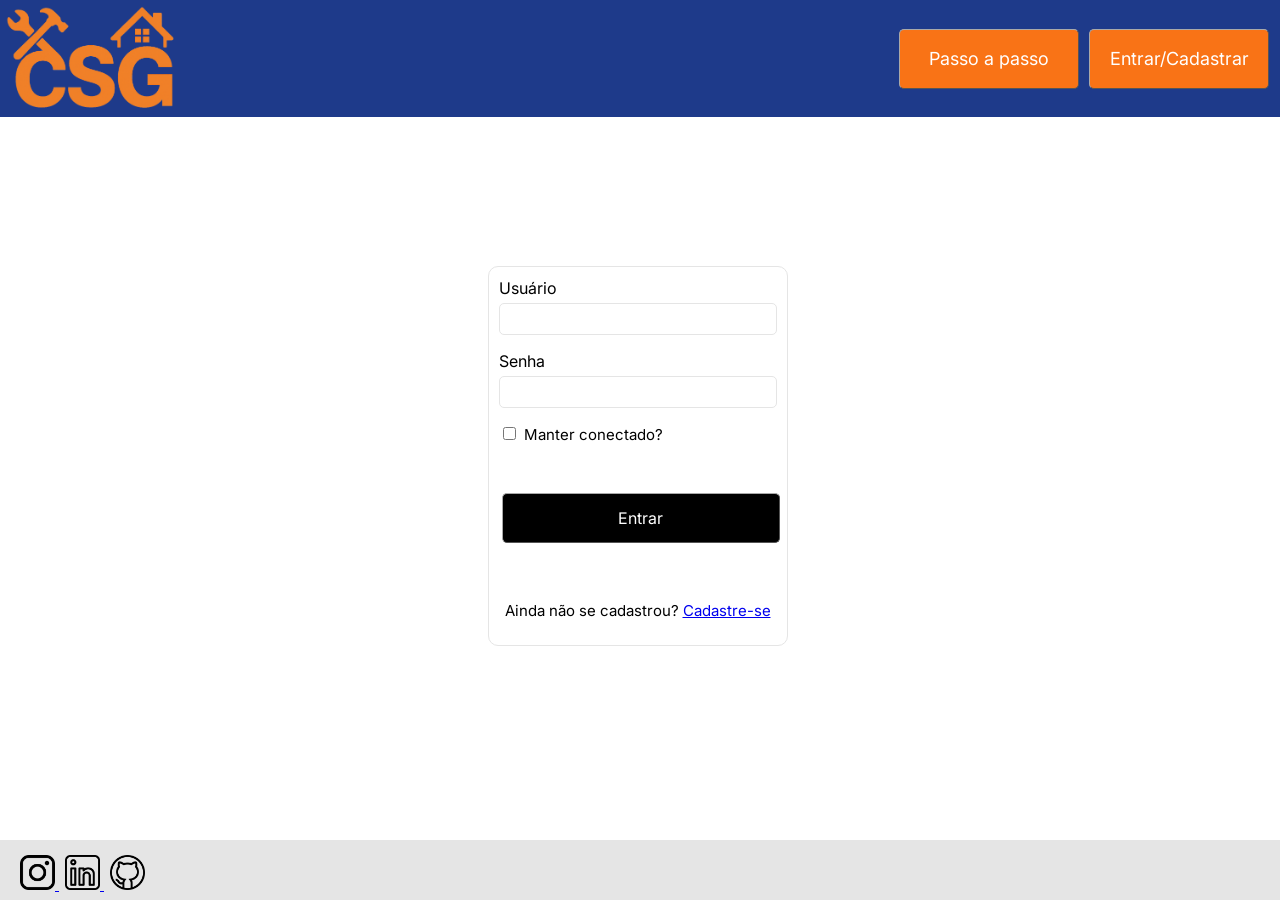
<file: src/index/login/login.html>
<!DOCTYPE html>
<html lang="en">

<head>
	<meta charset="UTF-8">
	<meta name="viewport" content="width=device-width, initial-scale=1.0">
	<title>CSG - Login</title>
    <link rel="stylesheet" href="/src/index/style.css">
    <link rel="stylesheet" href="https://fonts.googleapis.com/css?family=Inter">
    <style>
        * {font-family: "Inter", sans-serif;}
    </style>
</head>

<body>

<header class="cabecalho">
    <div class="logo">
        <a href="/src/index/content/home.html">
        <img id="logo" width="180" height="113" src="/src/index/imgs/logo.png">
        </a>
    </div>
    <div class="botoes">
        <button id="btncab1" type="button" class="btn" onclick="document.location='/src/index/content/tutorial.html'">Passo a passo</button>
        <button id="btncab2" type="button" class="btn" onclick="document.location='/src/index/login/login.html'">Entrar/Cadastrar</button>
    </div>
</header>

<main class="login-content">
<div class=""></div>
<div id="login" class="login-wrapper">
	<form id="login-form" class="form" method="post" onsubmit="loginUser (this)">
		<div class="form-group">
		    <label for="username" class="text-form">Usuário</label><br>
            <input type="text" name="username" id="username" class="form-control">
        </div>
        <div class="form-group">
            <label for="password" class="text-form">Senha</label><br>
            <input type="password" name="password" id="password" class="form-control">
        </div>

        <div class="form-group">
            <input type="checkbox" name="checkbox" id="checkbox-input">
            <label for="checkbox-input" class="checkbox-form">Manter conectado?</label><br>
        </div>

        <button id="btn-login" type="submit" name="submit" value="Entrar">Entrar</button>

    <div id="cadastrar">
        <p>Ainda não se cadastrou? <a href="/src/index/tipo-cadastro.html">Cadastre-se</a></p>
    </div>

    </form>
</div>
<div class=""></div>
</main>

    <script src="login.js"></script>
    <script>
        
        // Declara uma função para processar o formulário de login
        function processaFormLogin (event) {                
                // Cancela a submissão do formulário para tratar sem fazer refresh da tela
                event.preventDefault ();

                // Obtem os dados de login e senha a partir do formulário de login
                var username = document.getElementById('username').value;
                var password = document.getElementById('password').value;

                // Valida login e se estiver ok, redireciona para tela inicial da aplicação
                resultadoLogin = loginUser (username, password);
                if (resultadoLogin) {
                    window.location.href = '/src/index/prestadores/lista-contatos.html'; 
                    // para acessar a lista de usuarios (index), preciso alterar o caminho acima, esta foi uma solução provisória
                }
                else { // Se login falhou, avisa ao usuário
                    alert ('Usuário ou senha incorretos');
                }
        }

        function salvaLogin (event) {
            // Cancela a submissão do formulário para tratar sem fazer refresh da tela
            event.preventDefault ();

            // Obtem os dados do formulário
            let login  = document.getElementById('txt_login').value;
            let nome   = document.getElementById('txt_nome').value;
            let email  = document.getElementById('txt_email').value;
            let senha  = document.getElementById('txt_senha').value;
            let senha2 = document.getElementById('txt_senha2').value;
            if (senha != senha2) {
                alert ('As senhas informadas não conferem.');
                return
            }

            // Adiciona o usuário no banco de dados
            addUser (nome, login, senha, email);
            alert ('Usuário salvo com sucesso. Proceda com o login para ');

            // Oculta a div modal do login
            //document.getElementById ('loginModal').style.display = 'none';
            $('#loginModal').modal('hide');
        }

        // Associa a funçao processaFormLogin  formulário adicionado um manipulador do evento submit
        document.getElementById ('login-form').addEventListener ('submit', processaFormLogin);


        // Associar salvamento ao botao
        document.getElementById ('btn_salvar').addEventListener ('click', salvaLogin);        
    </script>

    <script src="https://code.jquery.com/jquery-3.2.1.slim.min.js" integrity="sha384-KJ3o2DKtIkvYIK3UENzmM7KCkRr/rE9/Qpg6aAZGJwFDMVNA/GpGFF93hXpG5KkN" crossorigin="anonymous"></script>
    <script src="https://cdnjs.cloudflare.com/ajax/libs/popper.js/1.12.9/umd/popper.min.js" integrity="sha384-ApNbgh9B+Y1QKtv3Rn7W3mgPxhU9K/ScQsAP7hUibX39j7fakFPskvXusvfa0b4Q" crossorigin="anonymous"></script>
    <script src="https://maxcdn.bootstrapcdn.com/bootstrap/4.0.0/js/bootstrap.min.js" integrity="sha384-JZR6Spejh4U02d8jOt6vLEHfe/JQGiRRSQQxSfFWpi1MquVdAyjUar5+76PVCmYl" crossorigin="anonymous"></script>    

<footer class="rodape">
    <div class="icn_rodape">
        <a href="https://www.instagram.com/">
        <img id="icnrod1" width="35" height="35" src="/src/index/imgs/instagram_icn.png">
        </a>
        <a href="https://br.linkedin.com/">
        <img id="icnrod2" width="35" height="35" src="/src/index/imgs/linkedin_icn.png">
        </a>
        <a href="https://github.com/ICEI-PUC-Minas-PMV-SI/pmv-si-2025-1-pe1-t5-g5-turma5/tree/main">
        <img id="icnrod3" width="35" height="35" src="/src/index/imgs/github_icn.png">
        </a>
    </div>
</footer>

</body>

</html>
</file>
<file: src/Sistemas fretes/style.css>
/* Reset básico para eliminar margens e paddings padrão */
* {
    margin: 0;
    padding: 0;
    box-sizing: border-box;
}

/* Estilo base do corpo da página */
body {
    font-family: Arial, sans-serif;
    min-height: 100vh;
    background-color: #f5f5f5;
}

/* Estilos do Cabeçalho */
.header {
    background-color: #007BFF;
    /* Cor de fundo azul */
    color: white;
    /* Cor do texto */
    padding: 1rem;
    /* Espaçamento interno */
    position: fixed;
    /* Fixa o cabeçalho no topo */
    width: 100%;
    /* Ocupa toda a largura */
    top: 0;
    left: 0;
    display: flex;
    /* Layout flexível */
    justify-content: space-between;
    /* Distribui espaço entre elementos */
    align-items: center;
    /* Alinha verticalmente ao centro */
    z-index: 1000;
}

/* Estilo da navegação no cabeçalho */
.header-nav ul {
    display: flex;
    /* Layout flexível para links */
    list-style: none;
    /* Remove marcadores da lista */
    gap: 2rem;
    /* Espaço entre links */
}

/* Estilo dos links de navegação */
.header-nav a {
    color: white;
    /* Cor do texto */
    text-decoration: none;
    /* Remove sublinhado */
    font-weight: bold;
    /* Texto em negrito */
}

/* Estilos das telas principais */
#initial-screen,
#login-screen,
#registration-choice,
#client-registration,
#driver-registration {
    padding: 2rem;
    margin-top: 60px;
    /* Espaço para o cabeçalho fixo */
    display: flex;
    flex-direction: column;
    /* Organiza elementos verticalmente */
    align-items: center;
    /* Centraliza horizontalmente */
    justify-content: center;
    /* Centraliza verticalmente */
    min-height: calc(100vh - 60px);
    /* Altura mínima considerando o cabeçalho */
}

/* Ajustes específicos da tela inicial */
#initial-screen {
    padding: 2rem;
    margin-top: 60px;
    min-height: calc(100vh - 60px);
    display: flex;
    align-items: center;
    justify-content: center;
}

/* Posicionamento do título principal */
#initial-screen h2 {
    margin-bottom: 1rem;
    text-align: center;
}

/* Espaçamento do subtítulo */
.subtitle {
    color: #666;
    margin-bottom: 2rem;
}

/* Estilo do container principal de conteúdo */
.container {
    background-color: white;
    padding: 2rem;
    border-radius: 8px;
    /* Cantos arredondados */
    box-shadow: 0 2px 10px rgba(0, 0, 0, 0.1);
    /* Sombra suave */
    width: 100%;
    max-width: 400px;
    text-align: center;
}

/* Estilo do título no container */
.container h2 {
    color: #333;
    margin-bottom: 1rem;
}

/* Estilos dos formulários */
form {
    display: flex;
    flex-direction: column;
    gap: 1rem;
    /* Espaço entre campos */
    width: 100%;
}

/* Estilo dos campos de entrada */
input {
    padding: 0.8rem;
    border: 1px solid #ddd;
    border-radius: 4px;
    font-size: 1rem;
}

/* Estilo base dos botões */
button {
    padding: 0.8rem;
    border: none;
    border-radius: 4px;
    background-color: #007BFF;
    color: white;
    font-weight: bold;
    cursor: pointer;
    transition: background-color 0.3s ease;
}

button:hover {
    background-color: #0056b3;
}

/* Estilo específico do botão de início */
.start-button {
    background-color: orange;
    color: white;
    padding: 1rem 2rem;
    border: none;
    border-radius: 4px;
    font-weight: bold;
    cursor: pointer;
    font-size: 1rem;
    transition: background-color 0.3s ease;
}

.start-button:hover {
    background-color: #ff8c00;
}

/* Estilo das opções de registro */
.registration-options {
    display: flex;
    justify-content: flex-end;
    gap: 2rem;
    margin-top: 1.5rem;
    margin-right: 0rem;
}

/* Estilos específicos da tela de escolha de registro */
#registration-choice {
    padding: 2rem;
    margin-top: 60px;
    display: flex;
    flex-direction: column;
    align-items: center;
    justify-content: center;
    min-height: calc(100vh - 60px);
    padding-top: 0;
}

/* Título da tela de escolha de registro */
#registration-choice h2 {
    margin-bottom: 1rem;
    text-align: center;
}

/* Container da tela de escolha de registro */
#registration-choice .container {
    display: flex;
    flex-direction: column;
    align-items: center;
    justify-content: center;
    padding-right: 2rem;
}

/* Botões da tela de escolha de registro */
#registration-choice button {
    min-width: 120px;
    padding: 1rem 2rem;
    margin: 0 1rem;
}

/* Classe utilitária para esconder elementos */
.hidden {
    display: none;
}

.form-group {
    margin-bottom: 1rem;
}

.form-group label {
    display: block;
    margin-bottom: 0.5rem;
    color: #555;
    font-weight: 500;
}

input[type="file"] {
    padding: 0.5rem;
    border: 1px solid #ddd;
    border-radius: 4px;
    width: 100%;
}

#driver-registration .container {
    max-width: 500px;
}

/* Media Queries para Responsividade */
@media (max-width: 768px) {
    .header-nav ul {
        flex-direction: column; /* Links em coluna em telas menores */
        gap: 1rem;
    }

    .header {
        flex-direction: column; /* Cabeçalho em coluna */
        align-items: flex-start;
    }

    #initial-screen,
    #login-screen,
    #registration-choice,
    #client-registration,
    #driver-registration {
        padding: 1rem;
        margin-top: 120px; /* Ajuste para cabeçalho maior */
        min-height: calc(100vh - 120px);
    }

    .container {
        padding: 1.5rem;
    }

    .registration-options {
        flex-direction: column; /* Opções de registro em coluna */
        gap: 1rem;
        align-items: center;
    }

    #registration-choice button {
        width: 100%;
        margin: 0.5rem 0;
    }
}

@media (max-width: 480px) {
    .header h1 {
        font-size: 1.5rem; /* Reduz tamanho da fonte do título */
    }

    button,
    .start-button {
        font-size: 0.9rem; /* Reduz tamanho da fonte dos botões */
        padding: 0.7rem;
        min-height: 44px; /* Melhorar área de toque */
    }

    input {
        font-size: 0.9rem; /* Reduz tamanho da fonte dos inputs */
        padding: 0.7rem; /* Ajustar padding para mobile */
        min-height: 44px; /* Melhorar área de toque */
    }

    .container {
        padding: 1rem;
    }

    #registration-choice button {
        padding: 0.8rem;
    }
}
</file>
<file: src/index/style.css>
* {
    box-sizing: border-box;
}

html, body {
    height: 100vh;
    margin: 0;
    scroll-behavior: smooth;
}

body {
    display: flex;
    flex-direction: column;
}

header {
    background-color: #1E3A8A;
    display: grid;
    grid-template-columns: 70% 30%;
}

.botoes {
    align-content: center;
}

.login-content {
    flex: 1 0 auto;
    display: grid;
    grid-template-columns: 25% 50% 25%;
    align-items: center;
    justify-items: center;
    padding: 10px;
}

.login-wrapper {
    box-sizing: border-box;
    border-radius: 10px;
/*    border-style: solid;
    border-width: 1px;
    border-color: #E5E5E5;*/
    font-size: large;
    display: flex;
    flex-direction: column;
    align-items: center;
    width: 50%;
    padding: 5px 10px 10px 5px;
}

.text-form {
    font-size: medium;
}

#text-h4 {
    display: flex;
    align-items: center;
    justify-items: center;
    justify-content: center;
}

#username {
    width: min(300px, 100%);
    font-size: medium;
    border-style: solid;
    border-width: 1px;
    border-color: #E5E5E5;
    border-radius: 5px;
    margin-top: 5px;
    margin-bottom: 15px;
    padding: 5px;
}

#password {
    width: min(300px, 100%);
    font-size: medium;
    border-style: solid;
    border-width: 1px;
    border-color: #E5E5E5;
    border-radius: 5px;
    margin-top: 5px;
    margin-bottom: 15px;
    padding: 5px;
}

#email-input {
    width: min(300px, 100%);
    font-size: medium;
    border-style: solid;
    border-width: 1px;
    border-color: #E5E5E5;
    border-radius: 5px;
    margin-top: 5px;
    margin-bottom: 15px;
    padding: 5px;
}

#password-input {
    width: min(300px, 100%);
    font-size: medium;
    border-style: solid;
    border-width: 1px;
    border-color: #E5E5E5;
    border-radius: 5px;
    margin-top: 5px;
    margin-bottom: 20px;
    padding: 5px;
}

#checkbox-input {
    margin-top: 3px;
    margin-bottom: 50px;
}

.checkbox-form {
    font-size: smaller;
}

#login-form {
    width: min(300px, 100%);
    margin-top: 30px;
    margin-bottom: 50px;
    display: flex;
    flex-direction: column;
}

#cadastrar {
    font-size: smaller;
}



.cadastro-content {
    flex: 1 0 auto;
    display: grid;
    grid-template-columns: 15% 70% 15%;
    align-items: center;
    justify-items: center;
    padding: 10px;
}

.cadastro-wrapper {
    box-sizing: border-box;
/*    border-radius: 10px;
    border-style: solid;
    border-width: 1px;
    border-color: #E5E5E5;*/
    font-size: large;
    display: flex;
    flex-direction: column;
    align-items: center;
    width: 80%;
    padding: 5px 10px 10px 5px;
}


.cadastro-prestador-content {
    flex: 1 0 auto;
    display: grid;
    grid-template-columns: 5% 90% 5%;
    align-items: center;
    justify-items: center;
    padding: 10px;
}

.cadastro-prestador-wrapper {
    box-sizing: border-box;
/*    border-radius: 10px;
    border-style: solid;
    border-width: 1px;
    border-color: #E5E5E5;*/
    font-size: large;
    display: flex;
    flex-direction: column;
    align-items: center;
    justify-content: center;
    justify-items: center;
    width: 90%;
    padding: 5px;
}

#form-id {
    color: gray;
    display: flex;
    align-items: center;
    justify-content: end;
    margin: 2px;
}


.contatos-content {
    flex: 1 0 auto;
    display: grid;
    grid-template-columns: 3% 94% 3%;
    align-items: center;
    justify-items: center;
    padding: 10px;
}

.contatos-wrapper {
    box-sizing: border-box;
/*    border-radius: 10px;
    border-style: solid;
    border-width: 1px;
    border-color: #E5E5E5;*/
    font-size: large;
    display: flex;
    flex-direction: column;
    align-items: center;
    width: 94%;
    padding: 5px;
}





.text-cadastro {
    font-size: small;
}

.text-info {
    font-size: medium;
}

#form-tipo-usuario {
    width: min(630px, 100%);
    border-radius: 10px;
    border-style: solid;
    border-width: 1px;
    border-color: #E5E5E5;
    display: flex;
    justify-items: center;
    align-items: center;
    flex-direction: row;
    padding: 10px;
    margin-top: 10px;
}

#cliente {
    font-size: medium;
    padding: 5px;
    margin-right: 10px;
}

#prestador {
    font-size: medium;
    padding: 5px;
    margin-right: 5px;
}


span {
    font-size: small;
    color: gray;
}

#span-usuario {
    margin-left: 25px;
}

#span-prestador {
    margin-left: 25px;
}

#span-tipo-cadastro {
    margin: 20px;
    color: #000000;
}

#span-aceite {
    font-size: small;
    color: #000000;
}

#span-termos {
    margin-left: 30px;
}



/*.campos-form {
    width: min(800px, 100%);
    display: flex;
    align-items: center;
    justify-content: center;
    justify-items: center;
}*/


#form-cadastro {
    width: min(630px, 100%);
    border-radius: 10px;
    border-style: solid;
    border-width: 1px;
    border-color: #E5E5E5;
    margin-top: 10px;
    display: flex;
    flex-direction: column;
    padding: 10px;
}


#login-form {
    width: min(630px, 100%);
    border-radius: 10px;
    border-style: solid;
    border-width: 1px;
    border-color: #E5E5E5;
    margin-top: 10px;
    display: flex;
    flex-direction: column;
    padding: 10px;
}



#form-contato {
    width: min(630px, 100%);
    border-radius: 10px;
    border-style: solid;
    border-width: 1px;
    border-color: #E5E5E5;
    margin-top: 10px;
    display: flex;
    flex-direction: column;
    padding: 10px;
}


#form-contato-servicos {
    width: min(800px, 100%);
    border-radius: 10px;
    border-style: solid;
    border-width: 1px;
    border-color: #E5E5E5;
    margin-top: 10px;
    display: flex;
    flex-direction: column;
    padding: 10px;
}



#botao-cadastrar {
    display: flex;
    justify-content: center;
    margin-top: 40px;

}

#botao-salvar {
    display: flex;
    justify-content: center;
    margin-top: 40px;

}

#cadastrar {
    display: flex;
    justify-content: center;
    margin-top: 40px;

}

#txt_login {
    width: min(610px, 100%);
    font-size: medium;
    border-style: solid;
    border-width: 1px;
    border-color: #E5E5E5;
    border-radius: 5px;
    margin-bottom: 15px;
    padding: 5px;
}


#txt_nome {
    width: min(610px, 100%);
    font-size: medium;
    border-style: solid;
    border-width: 1px;
    border-color: #E5E5E5;
    border-radius: 5px;
    margin-bottom: 15px;
    padding: 5px;
}

#nome-cadastro {
    width: min(610px, 100%);
    font-size: medium;
    border-style: solid;
    border-width: 1px;
    border-color: #E5E5E5;
    border-radius: 5px;
    margin-bottom: 15px;
    padding: 5px;
}

#inputId {
    width: 5%;
    border-style: solid;
    border-width: 1px;
    border-color: #E5E5E5;
    border-radius: 5px;
}

#inputNome {
    width: 100%;
    font-size: medium;
    border-style: solid;
    border-width: 1px;
    border-color: #E5E5E5;
    border-radius: 5px;
    margin-bottom: 15px;
    padding: 5px;
}


#txt_email {
    width: min(610px, 100%);
    font-size: medium;
    border-style: solid;
    border-width: 1px;
    border-color: #E5E5E5;
    border-radius: 5px;
    margin-bottom: 15px;
    padding: 5px;
}


#email-cadastro {
    width: min(610px, 100%);
    font-size: medium;
    border-style: solid;
    border-width: 1px;
    border-color: #E5E5E5;
    border-radius: 5px;
    margin-bottom: 15px;
    padding: 5px;
}

#inputEmail {
    width: 100%;
    font-size: medium;
    border-style: solid;
    border-width: 1px;
    border-color: #E5E5E5;
    border-radius: 5px;
    margin-bottom: 15px;
    padding: 5px;
}

#celular-cadastro {
    width: min(610px, 100%);
    font-size: medium;
    border-style: solid;
    border-width: 1px;
    border-color: #E5E5E5;
    border-radius: 5px;
    margin-bottom: 15px;
    padding: 5px;
}


#inputCelular {
    width: 100%;
    font-size: medium;
    border-style: solid;
    border-width: 1px;
    border-color: #E5E5E5;
    border-radius: 5px;
    margin-bottom: 15px;
    padding: 5px;
}

#dtnasc-cadastro {
    width: min(610px, 100%);
    font-size: medium;
    border-style: solid;
    border-width: 1px;
    border-color: #E5E5E5;
    border-radius: 5px;
    margin-bottom: 15px;
    padding: 5px;
}


#inputDtnasc {
    width: min(610px, 100%);
    font-size: medium;
    border-style: solid;
    border-width: 1px;
    border-color: #E5E5E5;
    border-radius: 5px;
    margin-bottom: 15px;
    padding: 5px;
}

#inputCidade {
    width: 100%;
    font-size: medium;
    border-style: solid;
    border-width: 1px;
    border-color: #E5E5E5;
    border-radius: 5px;
    margin-bottom: 15px;
    padding: 5px;
}

#inputOcupacao {
    width: 100%;
    font-size: medium;
    border-style: solid;
    border-width: 1px;
    border-color: #E5E5E5;
    border-radius: 5px;
    margin-bottom: 15px;
    padding: 5px;
}


#inputTipo {
    width: 100%;
    font-size: medium;
    border-style: solid;
    border-width: 1px;
    border-color: #E5E5E5;
    border-radius: 5px;
    margin-bottom: 15px;
    padding: 5px;
}


#inputNome {
    width: 100%;
    font-size: medium;
    border-style: solid;
    border-width: 1px;
    border-color: #E5E5E5;
    border-radius: 5px;
    margin-bottom: 15px;
    padding: 5px;
}

#inputResumo {
    width: 100%;
    height: 100px;
    font-size: medium;
    border-style: solid;
    border-width: 1px;
    border-color: #E5E5E5;
    resize: none;
}

#txt_senha {
    width: min(610px, 100%);
    font-size: medium;
    border-style: solid;
    border-width: 1px;
    border-color: #E5E5E5;
    border-radius: 5px;
    margin-bottom: 20px;
    padding: 5px;
}

#txt_senha2 {
    width: min(610px, 100%);
    font-size: medium;
    border-style: solid;
    border-width: 1px;
    border-color: #E5E5E5;
    border-radius: 5px;
    margin-bottom: 20px;
    padding: 5px;
}

#password-cadastro {
    width: min(610px, 100%);
    font-size: medium;
    border-style: solid;
    border-width: 1px;
    border-color: #E5E5E5;
    border-radius: 5px;
    margin-bottom: 20px;
    padding: 5px;
}

#inputSenha {
    width: min(610px, 100%);
    font-size: medium;
    border-style: solid;
    border-width: 1px;
    border-color: #E5E5E5;
    border-radius: 5px;
    margin-bottom: 20px;
    padding: 5px;
}


#checkbox-input {
    margin-top: 3px;
    margin-bottom: 50px;
}

/*
#msg {
    color: red;
}
*/


.servicos-content {
    flex: 1 0 auto;
    display: grid;
    grid-template-columns: 10% 80% 10%;
    align-items: center;
    justify-items: center;
}

.servicos-wrapper {
    box-sizing: border-box;
    font-size: medium;
    display: flex;
    flex-direction: column;
    align-items: center;
    justify-content: center;
    justify-items: center;
    width: 80%;
    padding: 5px 10px 10px 5px;
}


#form-servicos {
    width: min(800px, 100%);
    border-radius: 10px;
    border-style: solid;
    border-width: 1px;
    border-color: #E5E5E5;
    display: flex;
    flex-direction: column;
    justify-content: center;
    justify-items: center;
    padding: 10px;
}

.servico-cadastro {
    font-size: medium;
}

#msg-prestador {
    font-size: small;
    color: gray;
    margin-top: 20px;
    margin-bottom: 20px;
}


#servico1 {
    border-bottom-style: solid;
/*    padding-bottom: 8px; */
    border-bottom-color:#E5E5E5;
    border-bottom-width: 1px;
    display: flex;
    flex-direction: row;
    margin-bottom: 10px;
}

#servico2 {
    border-bottom-style: solid;
/*    padding-bottom: 8px; */
    border-bottom-color:#E5E5E5;
    border-bottom-width: 1px;
    display: flex;
    flex-direction: row;
    margin-bottom: 10px;
}

#servico3 {
    border-bottom-style: solid;
/*    padding-bottom: 8px; */
    border-bottom-color:#E5E5E5;
    border-bottom-width: 1px;
    display: flex;
    flex-direction: row;
    margin-bottom: 10px;
}

#servico4 {
    border-bottom-style: solid;
    padding-bottom: 8px;
    border-bottom-color:#E5E5E5;
    border-bottom-width: 1px;
    display: flex;
    flex-direction: row;
    margin-bottom: 35px;
}

#servico-cadastro {
    width: 280px;
    border-radius: 5px;
    border-style: solid;
    border-width: 1px;
    border-color: #E5E5E5;
    font-size: medium;
    padding: 2px;
    margin: 3px;
}

#valor-cadastro {
    width: 220px;
    border-radius: 5px;
    border-style: solid;
    border-width: 1px;
    border-color: #E5E5E5;
    font-size: medium;
    padding: 2px;
    margin: 3px;
}

#tempo-cadastro {
    width: 250px;
    border-radius: 5px;
    border-style: solid;
    border-width: 1px;
    border-color: #E5E5E5;
    font-size: medium;
    padding: 2px;
    margin: 3px;
}

footer {
    height: 60px;
    background-color: #E5E5E5;
}

.icn_rodape {
    margin-top: 15px;
}


#btncab1 {
    height: 60px;
    width: 180px;
    white-space: nowrap;
    border-width: 1px;
    border-color: darkgray;
    border-radius: 5px;
    font-size: large;
    color: white;
    background-color: #F97316;
    margin: 3px;
}

#btncab2 {
    height: 60px;
    width: 180px;
    white-space: nowrap;
    border-width: 1px;
    border-color: darkgray;
    border-radius: 5px;
    font-size: large;
    color: white;
    background-color: #F97316;
    margin: 3px;
}

#btn_logout {
    height: 60px;
    width: 180px;
    white-space: nowrap;
    border-width: 1px;
    border-color: darkgray;
    border-radius: 5px;
    font-size: large;
    color: darkred;
    background-color: lightcoral;
    margin: 3px;
}



#btn-login {
    width: min(300px, 100%);
    height: 50px;
    white-space: nowrap;
    border-width: 1px;
    border-color: darkgray;
    border-radius: 5px;
    font-size: medium;
    color: white;
    background-color: #000000;
    margin: 3px;
}

#btn_salvar {
    width: min(300px, 100%);
    height: 50px;
    white-space: nowrap;
    border-width: 1px;
    border-color: darkgray;
    border-radius: 5px;
    font-size: medium;
    color: white;
    background-color: #000000;
    margin: 3px;
}



#btnInsert {
    width: min(300px, 100%);
    height: 50px;
    white-space: nowrap;
    border-width: 1px;
    border-color: darkgray;
    border-radius: 5px;
    font-size: medium;
    color: white;
    background-color: #000000;
    margin: 3px;
}

#btnClear {
    width: min(300px, 100%);
    height: 50px;
    white-space: nowrap;
    border-width: 1px;
    border-color: darkgray;
    border-radius: 5px;
    font-size: medium;
    color: white;
    background-color: #000000;
    margin: 3px;
}



#icnrod1 {
    margin-left: 20px;
}

#icnrod2 {
    margin-left: 6px;
}

#icnrod3 {
    margin-left: 6px;
}


.termos-content {
    flex: 1 0 auto;
    display: grid;
    grid-template-columns: 20% 60% 20%;
    align-items: center;
    justify-items: center;
    text-align: justify;
}

.termos-wrapper {
    display: flex;
    flex-direction: column;
    align-items: center;
    text-align: justify;
    width: 80%;
    padding: 5px 10px 10px 5px;
    margin-bottom: 10px;
}

h2 {
    align-items: center;
    justify-items: center;
    text-align: center;
    margin-top: 60px;
    margin-bottom: 40px;
}


.home-content {
    flex: 1 0 auto;
    display: grid;
    grid-template-columns: 15% 85%;
    align-items: center;
    justify-items: center;
    text-align: center;
}

.menu_lateral {
    height: 100%;
    width: 100%;
    background: #1E3A8A;
    background: linear-gradient(180deg,rgba(30, 58, 138, 1) 0%, rgba(48, 207, 208, 1) 100%);
    border-top-style: solid;
    border-top-width: 1px;
    border-top-color: #E5E5E5;
    padding: 10px 5px 5px 0px;
    justify-items: center;
}

.home-wrapper {
    display: flex;
    flex-direction: column;
    align-items: left;
    text-align: justify;
    width: 85%;
    padding: 5px 10px 10px 5px;
    margin-bottom: 100px;
}

.btnlat {
    height: 60px;
    width: 95%;
    border-width: 1px;
    border-color: black;
    border-radius: 5px;
    font-size: large;
    color: white;
    background: #F97316;
    background: linear-gradient(180deg,rgba(249, 115, 22, 1) 90%, rgba(248, 54, 0, 1) 100%);
    margin: 10px;
    text-align: start;
    display: flex;
    align-items: center;
}

#icn_lat {
    margin: 10px;
    display: flex;
    align-items: center;
}

#menu {
    margin-bottom: 20px;
}

#institucional {
    background-color: #9af3f3;
    color: #071c57;
    margin-left: 5px;
    margin-top: 35px;
    font-size:small;
    text-align: left;
    padding: 2px 10px 15px 10px;
}



.tipo-cadastro-content {
    flex: 1 0 auto;
    display: grid;
    grid-template-columns: 5% 90% 5%;
    align-items: center;
    justify-items: center;
    text-align: justify;
}

.tipo-cadastro-wrapper {
    display: flex;
    flex-direction: row;
    align-items: center;
    text-align: justify;
    justify-content: center;
    width: 90%;
    padding: 5px 10px 10px 5px;
    margin-bottom: 10px;
}

#btn-tipo-cliente {
    display: flex;
    flex-direction: column;
    font-size: large;
    justify-content: center;
    align-items: center;
    justify-items: start;
    width: 200px;
    height: 150px;
    margin: 30px;
    background-color: #E5E5E5;
}


#form-lista {
/*    border-radius: 10px;
    border-style: solid;
    border-width: 1px;
    border-color: #E5E5E5;*/
    margin-top: 10px;
    display: flex;
    flex-direction: row;
    padding: 10px;
    justify-content: center;
}

#grid-contatos {
    font-size: small;
    margin-top: 5px;
}

.filtro-lista {
    display: inline-flex;
}
</file>
<file: src/styles/arquivado.css>
#barraBotoes {
    display: flex;
    flex-direction: row;
    justify-content: space-evenly;
}
#cabecalhoArquivados {
    display: flex;
    margin: 30px 0px 30px 3%;
    width: 96%;
}
.nodoTexto {
    width: 20%;
    margin-left: 5%;
    text-align: center;
}
</file>
<file: src/styles/styles.css>
html,
body {
    font-family: 'Roboto', serif;
    margin: 0;
    padding: 0;
    width: 100%;
    height: calc(100% - 7vw);
    font-size: 1.25vw;
}

header {
    background-color: #227852;
    box-shadow: 0px 1px 4px black;
    margin-bottom: 2%;
}

#logo {
    width: 17%;
    min-width: 150px;
    padding-top: 0.5%;
    padding-bottom: 0.5%;
    user-select: none;
}

#conteudo {
    display: grid;
    grid-template-columns: 10.4vw 1fr 1%;
    gap: 2vw;
    height: 100%;
}

.item-barra {
    margin-top: 5%;
    display: flex;
    align-items: center;
    user-select: none;
}

#barraLateral {
    border-right: 2px solid #227852;
    margin-left: 1%;
    height: 100%;
}

.material-symbols-outlined {
    font-size: 38px;
    margin-right: 3%;
}

a {
    text-decoration: none;
    color: black
}

#principal {
    padding: 1%;
}

.btn {
    font-family: 'Roboto', serif;
    font-size: 1.25vw;
    background-color: #227852;
    color: white;
    padding: 12px 25px;
    border-radius: 18px;
    border: none;
}

.btn:hover {
    cursor: pointer;
}

#menuInferior {
    position: absolute;
    background-color: white;
    bottom: 0px;
    margin-top: 1%;
    width: 100%;
    height: 8%;
    display: none;
    font-size: 2vw;
    flex-direction: column;
    user-select: none;
}

#textoMenu {
    font-size: 40px;
}

#btnMenu {
    background-color: #D9D9D9;
    width: 100%;
    height: 74px;
    top: 0;
    bottom: auto;
    display: flex;
    justify-content: center;
    align-items: center;
}

#btnMenu:hover {
    cursor: pointer;
}

#menuEscondido {
    height: 100%;
    display: none;
    justify-content: space-evenly;
    align-items: center;
    flex-direction: row;
}

#menuEscondido>div>a {
    display: flex;
    justify-content: center;
    align-items: center;
}

#menuEscondido>div>a>div {
    background-color: #D9D9D9;
    padding: 30px 50px 30px 30px;
    margin: 5px;
    border-radius: 30px;
    font-size: 24px;
    width: 130px;
}

@media screen and (max-width:1300px) {
    #barraLateral {
        display: none;
    }
}
</file>
<file: src/Sistemas fretes/client-area.css>
/* Estilos para a área do cliente */
.client-area {
    background-color: #f5f5f5;
}

.client-container {
    display: flex;
    margin-top: 60px;
    min-height: calc(100vh - 60px);
}

/* Estilos da barra lateral */
.sidebar {
    width: 250px;
    background-color: white;
    box-shadow: 2px 0 5px rgba(0, 0, 0, 0.1);
    padding: 20px 0;
}

.sidebar ul {
    list-style: none;
    padding: 0;
}

.sidebar a {
    display: flex;
    align-items: center;
    padding: 15px 25px;
    color: #666;
    text-decoration: none;
    transition: all 0.3s ease;
}

.sidebar a:hover {
    background-color: #f0f0f0;
    color: #007BFF;
}

.sidebar a.active {
    background-color: #007BFF;
    color: white;
}

.sidebar i {
    margin-right: 10px;
    width: 20px;
}

/* Estilos do conteúdo principal */
.main-content {
    flex: 1;
    padding: 30px;
}

.content-section {
    background-color: white;
    border-radius: 10px;
    padding: 25px;
    box-shadow: 0 2px 5px rgba(0, 0, 0, 0.1);
}

.content-section h2 {
    color: #333;
    margin-bottom: 25px;
    border-bottom: 2px solid #f0f0f0;
    padding-bottom: 10px;
}

/* Estilos do formulário */
.form-group {
    margin-bottom: 20px;
}

.form-group label {
    display: block;
    margin-bottom: 8px;
    color: #555;
    font-weight: 500;
}

.form-group input,
.form-group textarea {
    width: 100%;
    padding: 12px;
    border: 1px solid #ddd;
    border-radius: 6px;
    font-size: 14px;
    transition: border-color 0.3s ease;
}

.form-group textarea {
    height: 120px;
    resize: vertical;
}

.form-group input:focus,
.form-group textarea:focus {
    border-color: #007BFF;
    outline: none;
}

/* Estilos dos botões */
.submit-btn {
    background-color: #007BFF;
    color: white;
    padding: 12px 24px;
    border: none;
    border-radius: 6px;
    cursor: pointer;
    font-weight: 500;
    transition: background-color 0.3s ease;
}

.submit-btn:hover {
    background-color: #0056b3;
}

.logout-btn {
    background-color: transparent;
    color: white;
    border: none;
    padding: 8px 16px;
    cursor: pointer;
    display: flex;
    align-items: center;
    gap: 8px;
    font-size: 14px;
}

.logout-btn:hover {
    background-color: rgba(255, 255, 255, 0.1);
    border-radius: 4px;
}

/* Lista de fretes */
#freights-list {
    display: grid;
    gap: 20px;
}

.freight-card {
    background-color: #fff;
    border: 1px solid #eee;
    border-radius: 8px;
    padding: 20px;
    box-shadow: 0 2px 4px rgba(0, 0, 0, 0.05);
}

.freight-card h3 {
    color: #333;
    margin-bottom: 15px;
    font-size: 18px;
}

.freight-info {
    color: #666;
    margin-bottom: 8px;
}

.freight-status {
    display: inline-block;
    padding: 6px 12px;
    border-radius: 20px;
    font-size: 12px;
    font-weight: 500;
    margin-top: 10px;
}

.status-pending {
    background-color: #fff3cd;
    color: #856404;
}

.status-accepted {
    background-color: #d4edda;
    color: #155724;
}

.hidden {
    display: none;
}

/* Avaliação com estrelas */
.rating {
    margin-top: 10px;
}

.rating i {
    color: #ddd;
    cursor: pointer;
    font-size: 16px;
    margin-right: 2px;
}

.rating i.rated {
    color: #ffd700;
}

.rating i:hover {
    color: #ffc107;
}

/* Media Queries para Responsividade */
@media (max-width: 768px) {
    .client-container {
        flex-direction: column; /* Layout em coluna para telas menores */
    }

    .sidebar {
        width: 100%; /* Barra lateral ocupa toda a largura */
        box-shadow: none;
        border-bottom: 1px solid #eee;
        padding: 10px 0;
    }

    .sidebar ul {
        display: flex; /* Links lado a lado */
        justify-content: space-around; /* Distribui espaço entre links */
    }

    .sidebar a {
        padding: 10px 15px;
        justify-content: center;
    }

    .sidebar i {
        margin-right: 5px;
    }

    .main-content {
        padding: 15px;
    }

    .content-section {
        padding: 15px;
    }

    #freights-list {
        grid-template-columns: 1fr; /* Uma coluna para fretes */
    }
}

@media (max-width: 480px) {
    .sidebar a {
        font-size: 0.9rem; /* Reduz tamanho da fonte dos links da barra lateral */
        padding: 12px 10px; /* Aumentar área de toque */
        min-height: 44px; /* Melhorar área de toque */
    }

    .content-section h2 {
        font-size: 1.2rem; /* Reduz tamanho da fonte dos títulos da seção */
    }

    .form-group input,
    .form-group textarea {
        padding: 12px;
        font-size: 0.9rem;
        min-height: 44px; /* Melhorar área de toque */
    }

    .submit-btn {
        padding: 12px 20px;
        font-size: 0.9rem;
        min-height: 44px; /* Melhorar área de toque */
    }

    .freight-card h3 {
        font-size: 1rem;
    }

    .freight-info {
        font-size: 0.9rem;
    }

    .freight-status {
        padding: 5px 10px;
        font-size: 0.8rem;
    }
}
</file>
<file: src/Sistemas fretes/driver-area.css>
.driver-area {
    background-color: #f5f5f5;
}

.driver-container {
    padding: 2rem;
    margin-top: 60px;
}

.driver-info {
    background-color: white;
    padding: 2rem;
    border-radius: 8px;
    box-shadow: 0 2px 5px rgba(0, 0, 0, 0.1);
    margin-bottom: 2rem;
    text-align: center;
}

.driver-info h2 {
    color: #333;
    margin-bottom: 1rem;
}

.welcome-message {
    color: #666;
    font-size: 1.1rem;
}

.vehicle-info {
    margin-top: 0.5rem;
    color: #007BFF;
}

/* Estilos das abas */
.tabs {
    display: flex;
    gap: 1rem;
    margin-bottom: 2rem;
}

.tab-btn {
    padding: 1rem 2rem;
    border: none;
    background-color: #e0e0e0;
    color: #666;
    border-radius: 4px;
    cursor: pointer;
    font-weight: 500;
    transition: all 0.3s ease;
}

.tab-btn.active {
    background-color: #007BFF;
    color: white;
}

/* Conteúdo das abas */
.tab-content {
    display: none;
}

.tab-content.active {
    display: block;
}

/* Lista de fretes */
.freights-list {
    display: grid;
    gap: 1.5rem;
}

.freight-card {
    background-color: white;
    border-radius: 8px;
    padding: 1.5rem;
    box-shadow: 0 2px 5px rgba(0, 0, 0, 0.1);
}

.freight-card h3 {
    color: #333;
    margin-bottom: 1rem;
    font-size: 1.2rem;
}

.freight-info {
    margin-bottom: 0.8rem;
    color: #666;
}

.freight-info i {
    color: #007BFF;
    width: 20px;
}

.freight-dates {
    display: flex;
    justify-content: space-between;
    margin: 1rem 0;
    color: #666;
    font-size: 0.9rem;
}

.accept-btn {
    background-color: #28a745;
    color: white;
    padding: 0.8rem 1.5rem;
    border: none;
    border-radius: 4px;
    cursor: pointer;
    width: 100%;
    font-weight: 500;
    transition: background-color 0.3s ease;
}

.accept-btn:hover {
    background-color: #218838;
}

.accept-btn:disabled {
    background-color: #e0e0e0;
    cursor: not-allowed;
    color: #666;
}

.accepted-date {
    color: #28a745;
    font-weight: 500;
}

/* Botão de logout */
.logout-btn {
    background-color: transparent;
    color: white;
    border: none;
    padding: 8px 16px;
    cursor: pointer;
    display: flex;
    align-items: center;
    gap: 8px;
    font-size: 14px;
}

.logout-btn:hover {
    background-color: rgba(255, 255, 255, 0.1);
    border-radius: 4px;
}

/* Media Queries para Responsividade */
@media (max-width: 768px) {
    .driver-container {
        padding: 1rem;
    }

    .driver-info {
        padding: 1.5rem;
    }

    .tabs {
        flex-direction: column; /* Abas em coluna */
        gap: 0.5rem;
    }

    .tab-btn {
        width: 100%;
        padding: 0.8rem 1rem;
    }

    .freights-list {
        grid-template-columns: 1fr; /* Uma coluna para fretes */
    }
}

@media (max-width: 480px) {
    .driver-info h2 {
        font-size: 1.2rem;
    }

    .welcome-message,
    .vehicle-info {
        font-size: 1rem;
    }

    .tab-btn {
        font-size: 0.9rem;
        min-height: 44px; /* Melhorar área de toque */
    }

    .freight-card {
        padding: 1rem;
    }

    .freight-card h3 {
        font-size: 1.1rem;
    }

    .freight-info {
        font-size: 0.9rem;
    }

    .accept-btn {
        padding: 0.7rem 1rem;
        font-size: 0.9rem;
        min-height: 44px; /* Melhorar área de toque */
    }

    .freight-dates {
        font-size: 0.8rem;
    }
}
</file>
